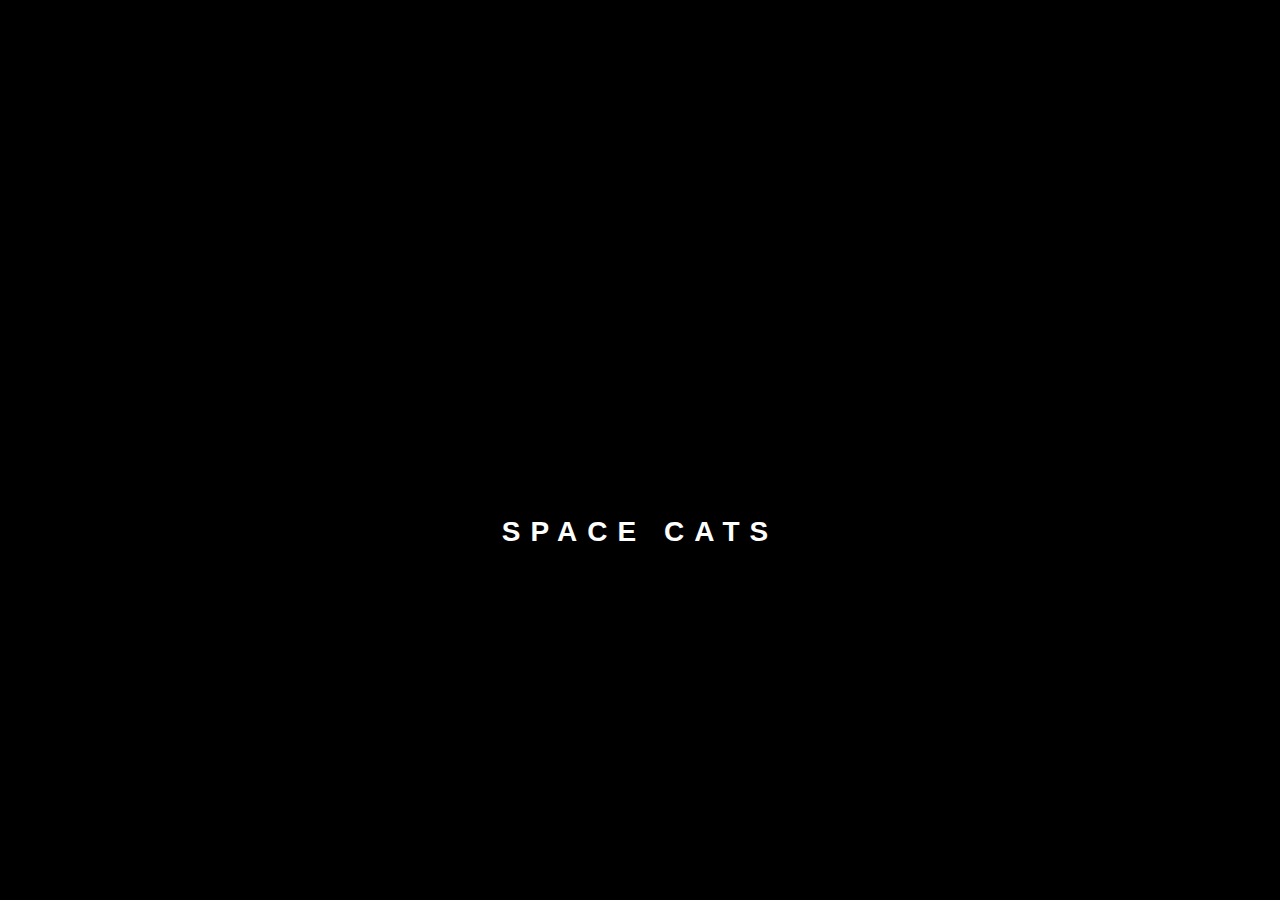
<file: index.html>
<!DOCTYPE html>

<html>



	<head>
<link rel="stylesheet" type="text/css" href="stylesheet.css">
		<title>Emanuel Capistran</title>
<meta name="viewport" content="width=device-width">

	</head>
	<body>
	<a href="http://www.omgcatsinspace.com/">
	<div class="container">
	</div>
	</a>
	
	<p class="text">
		SPACE CATS
	</p>
	</body>






</html>
</file>
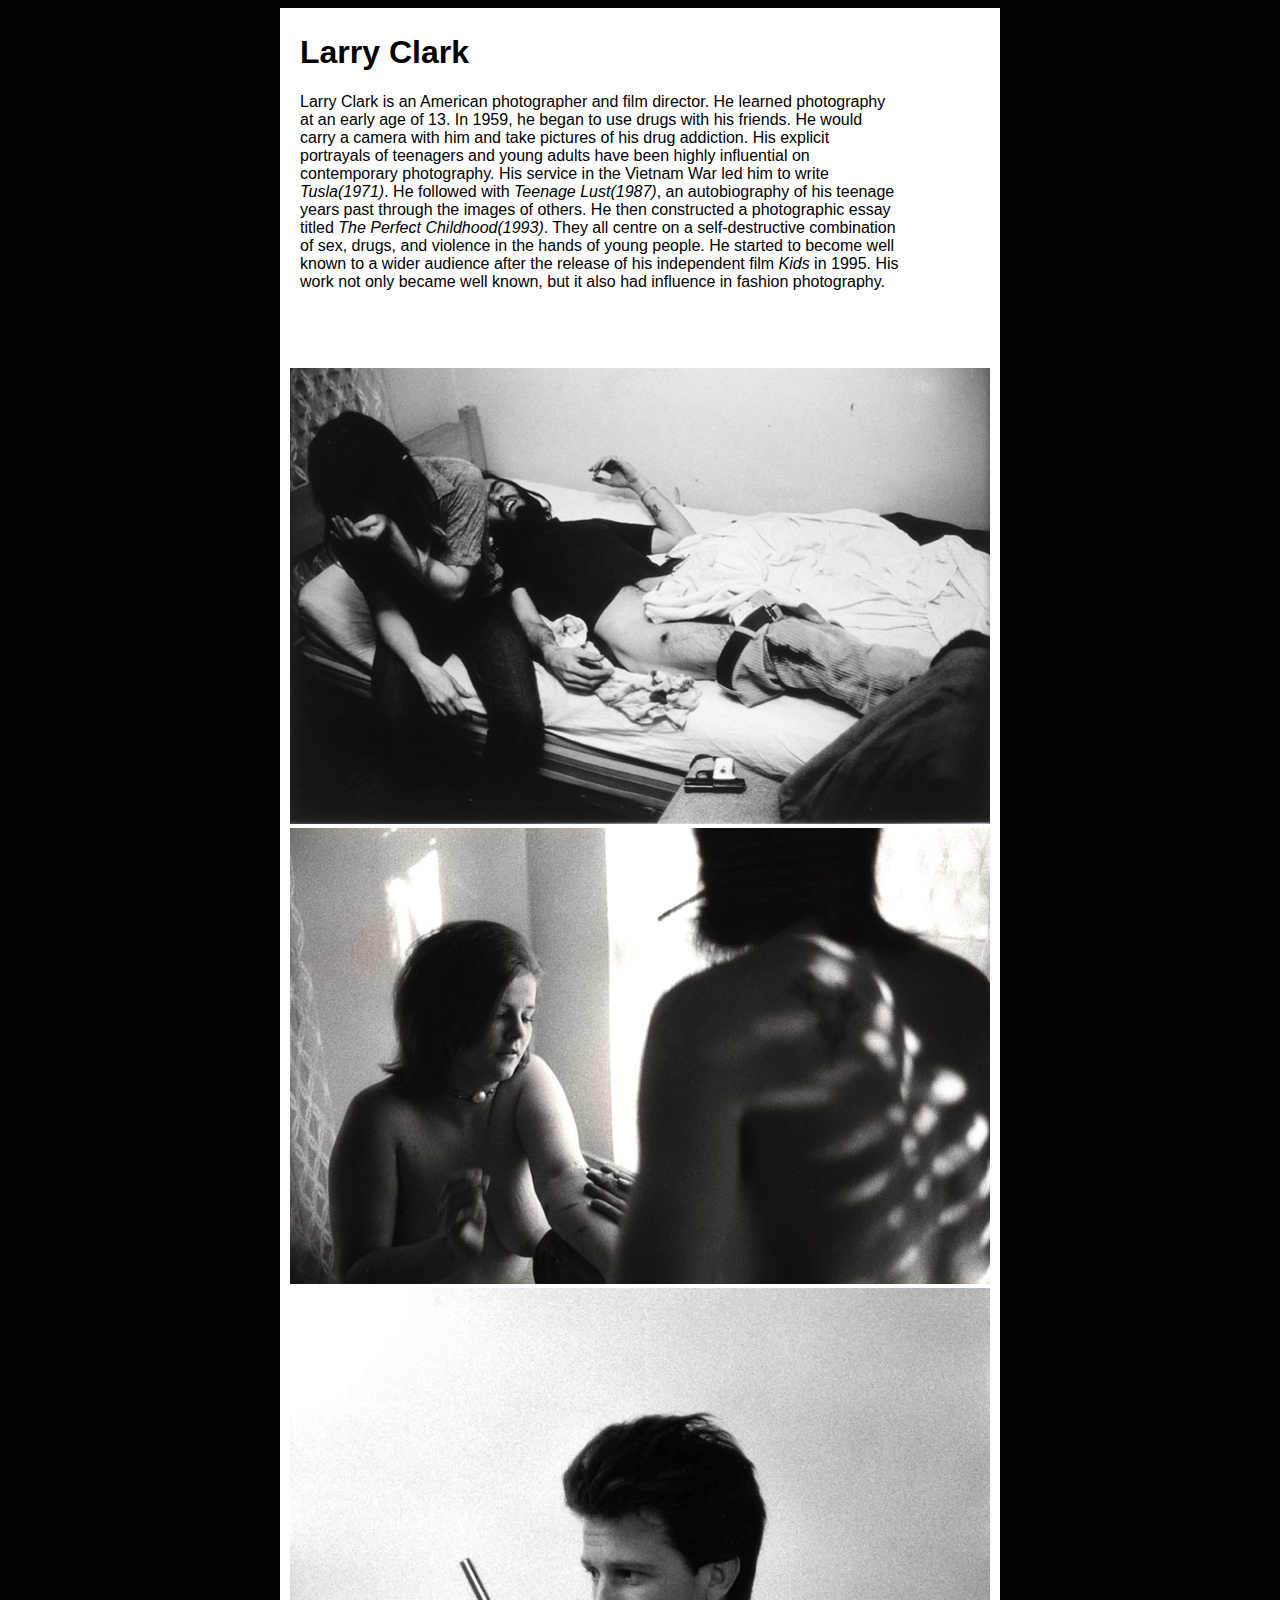
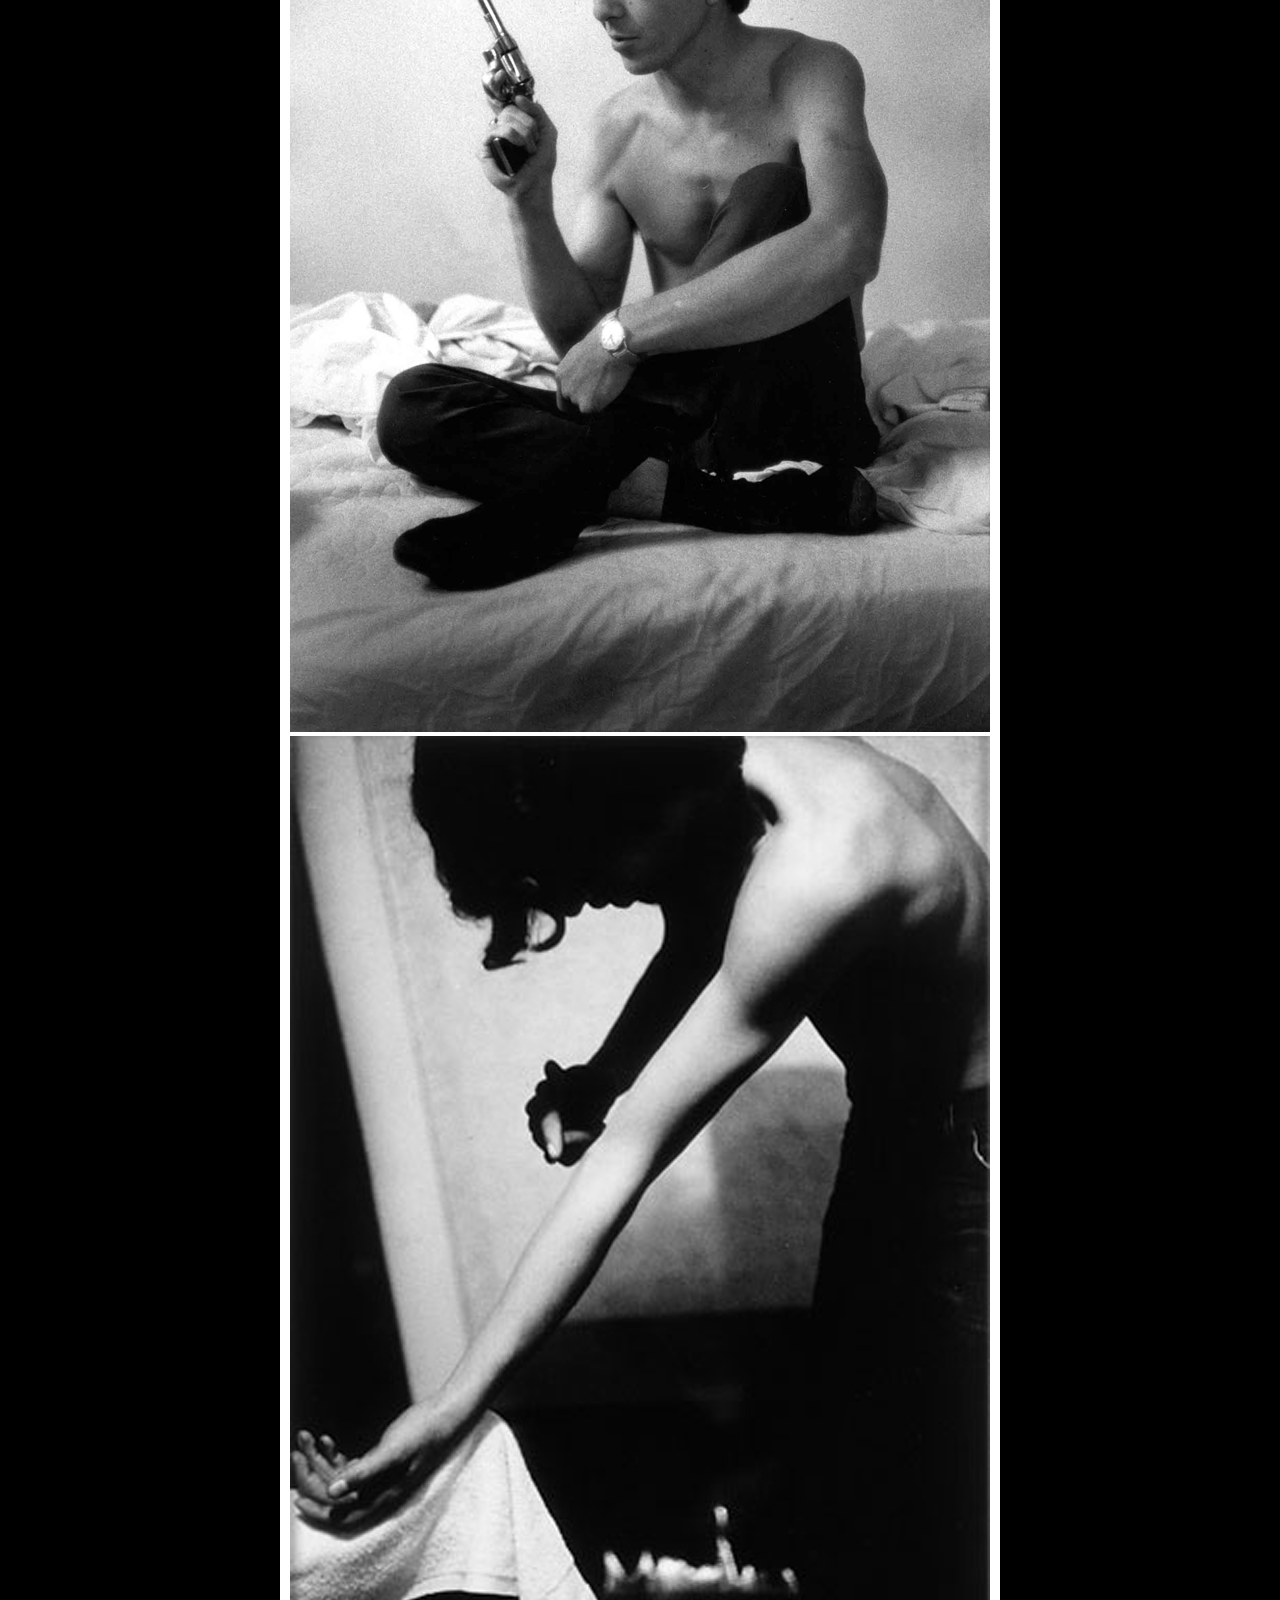
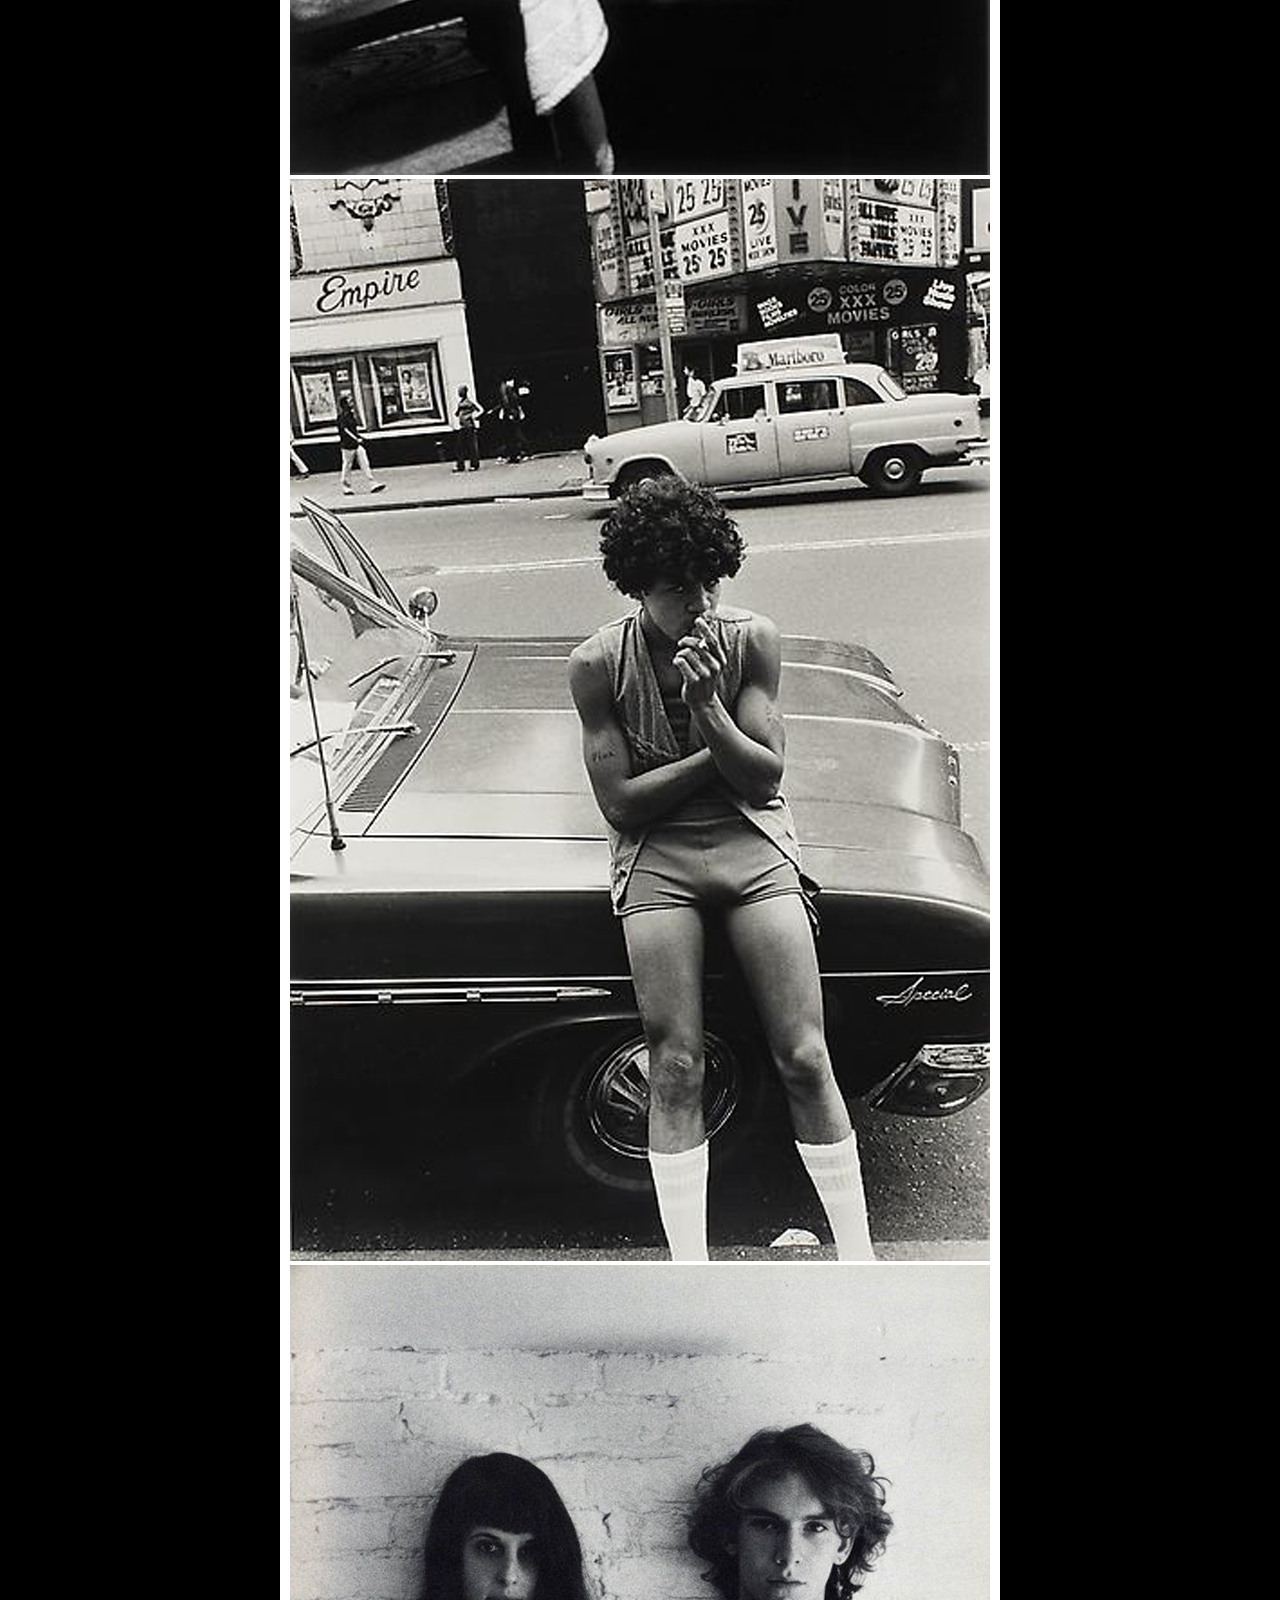
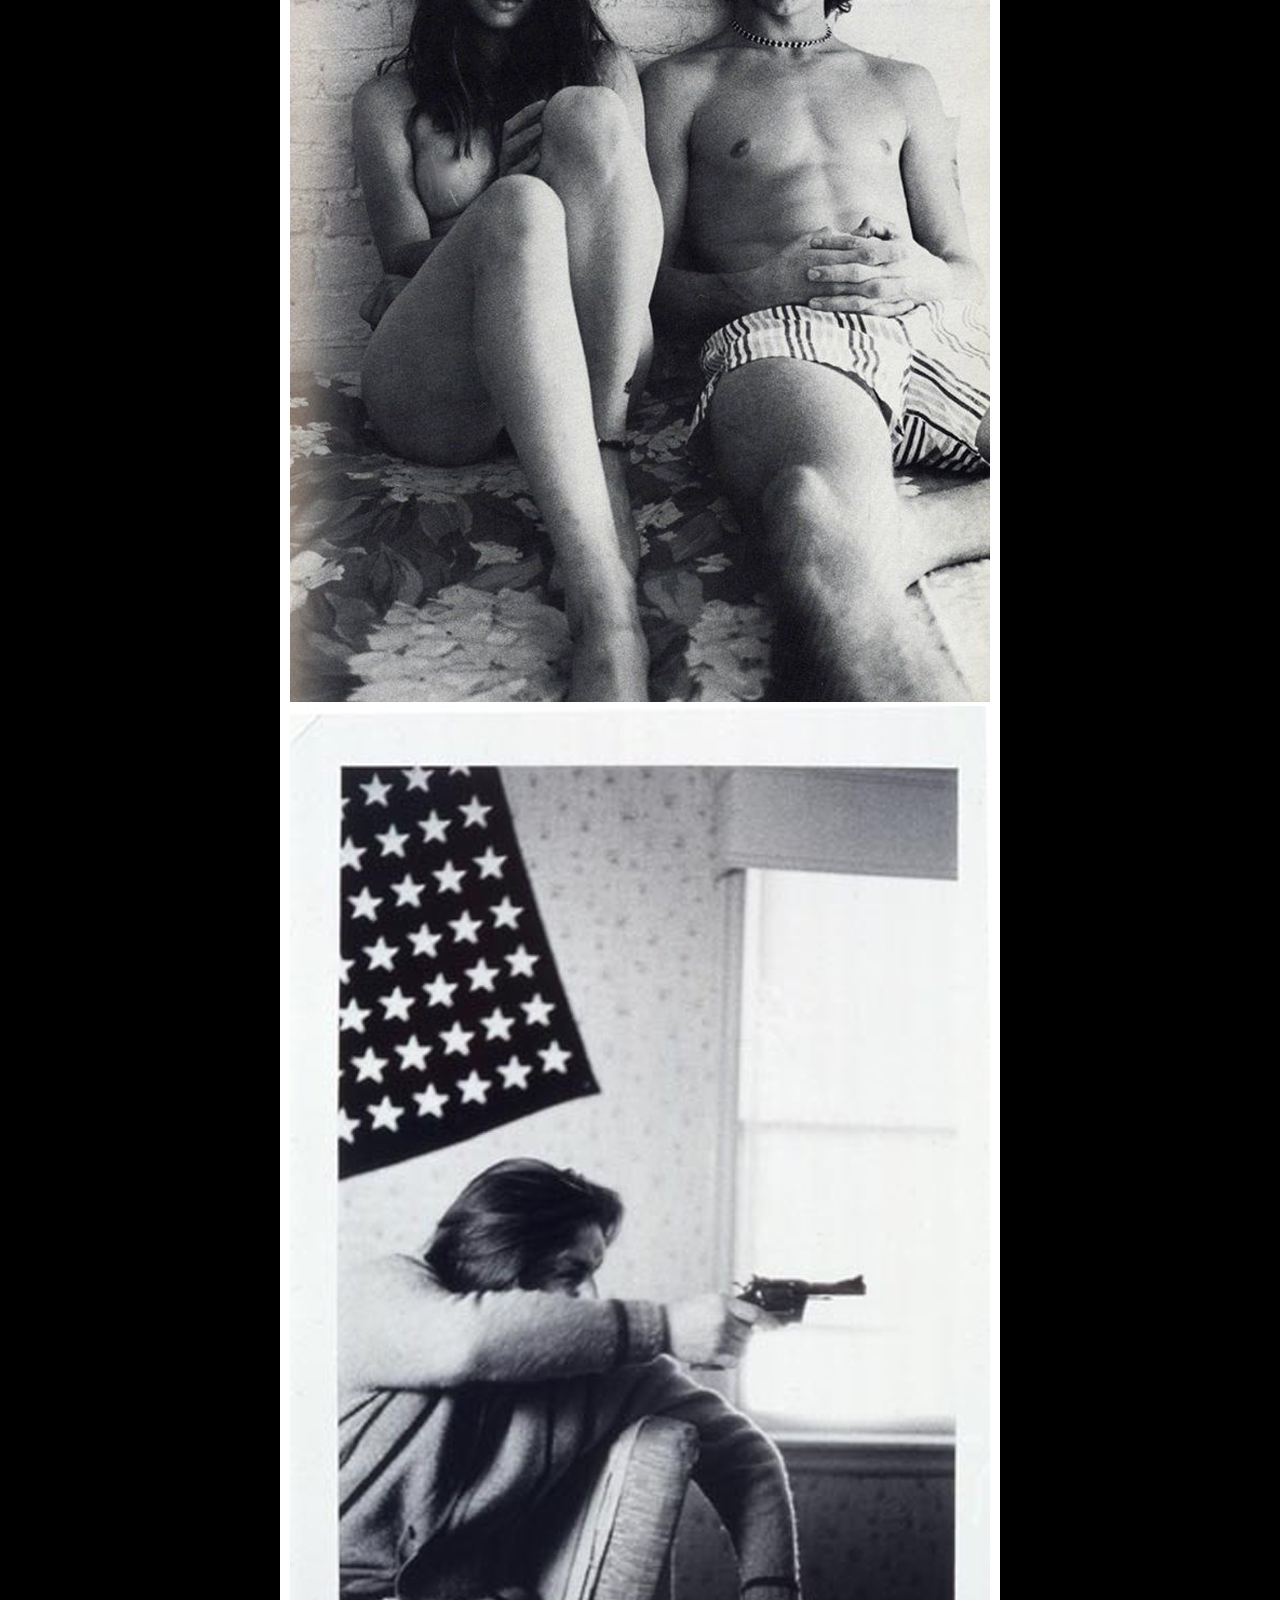
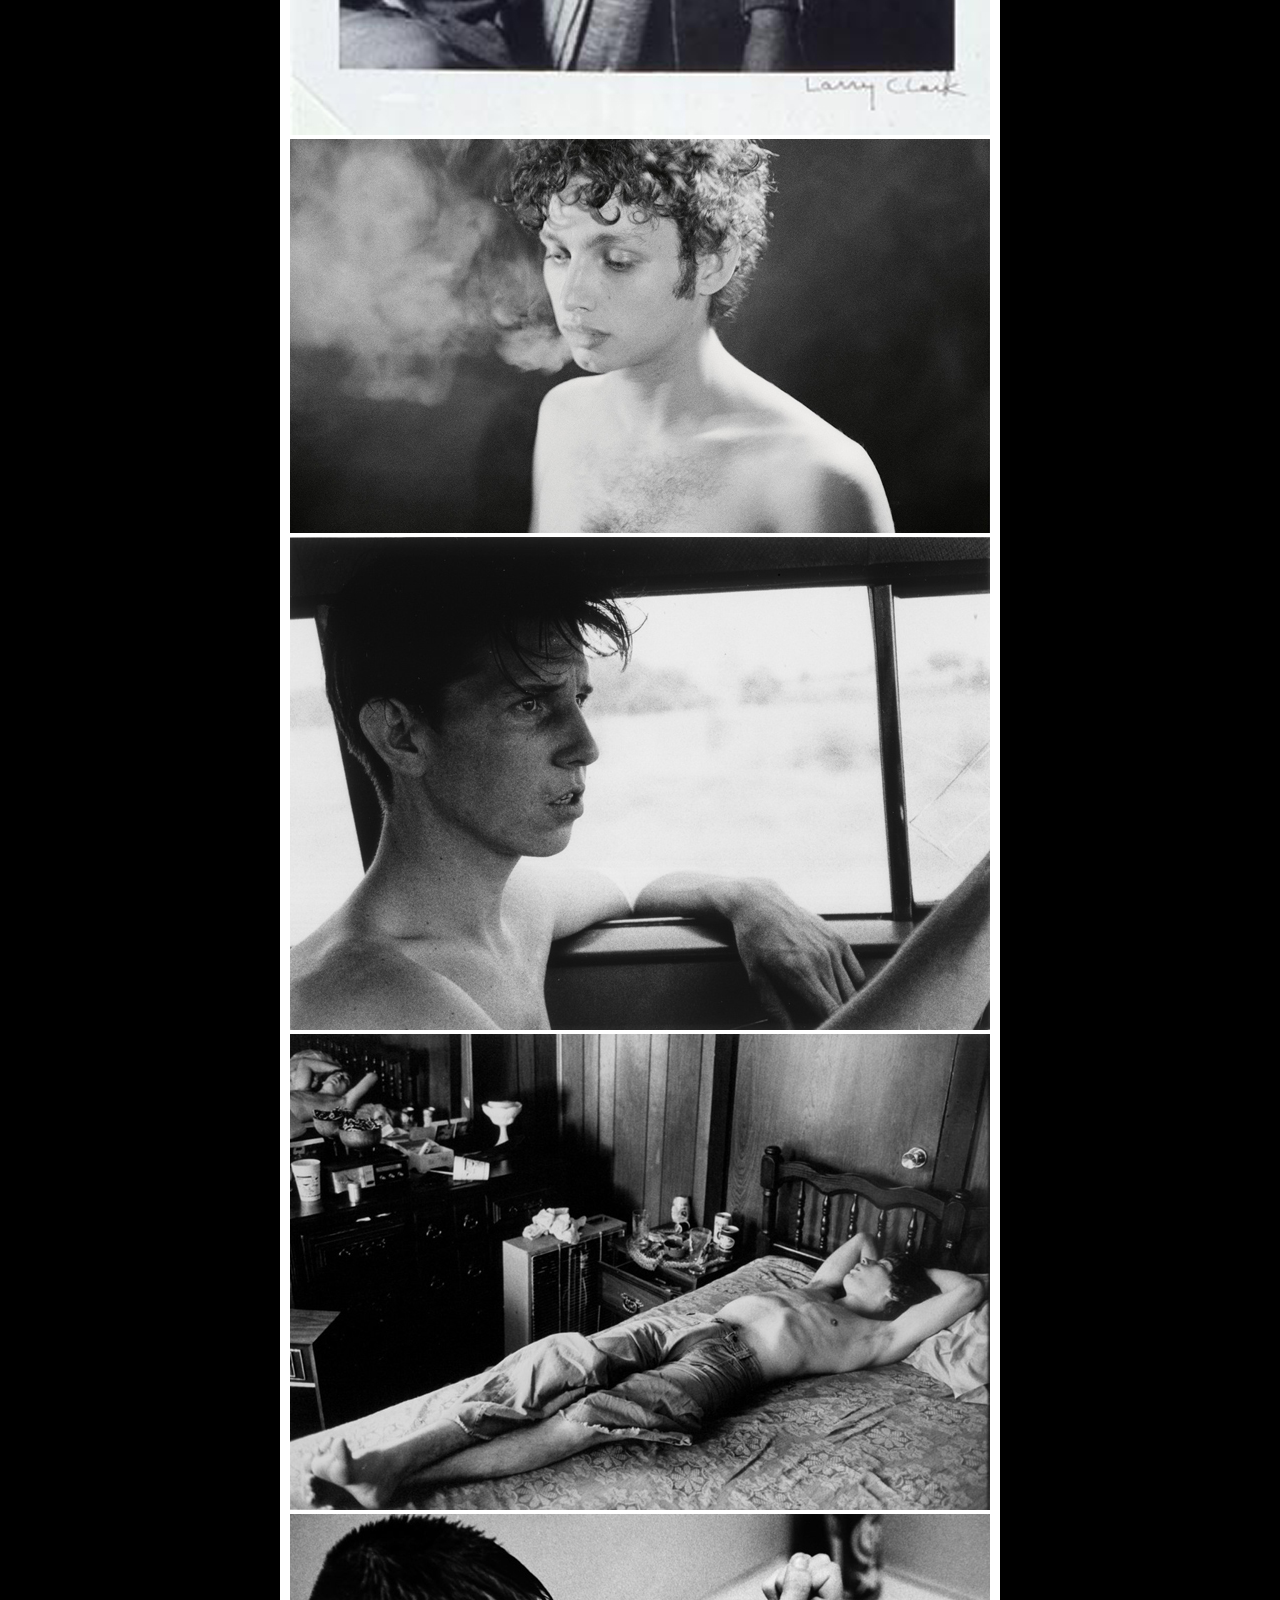
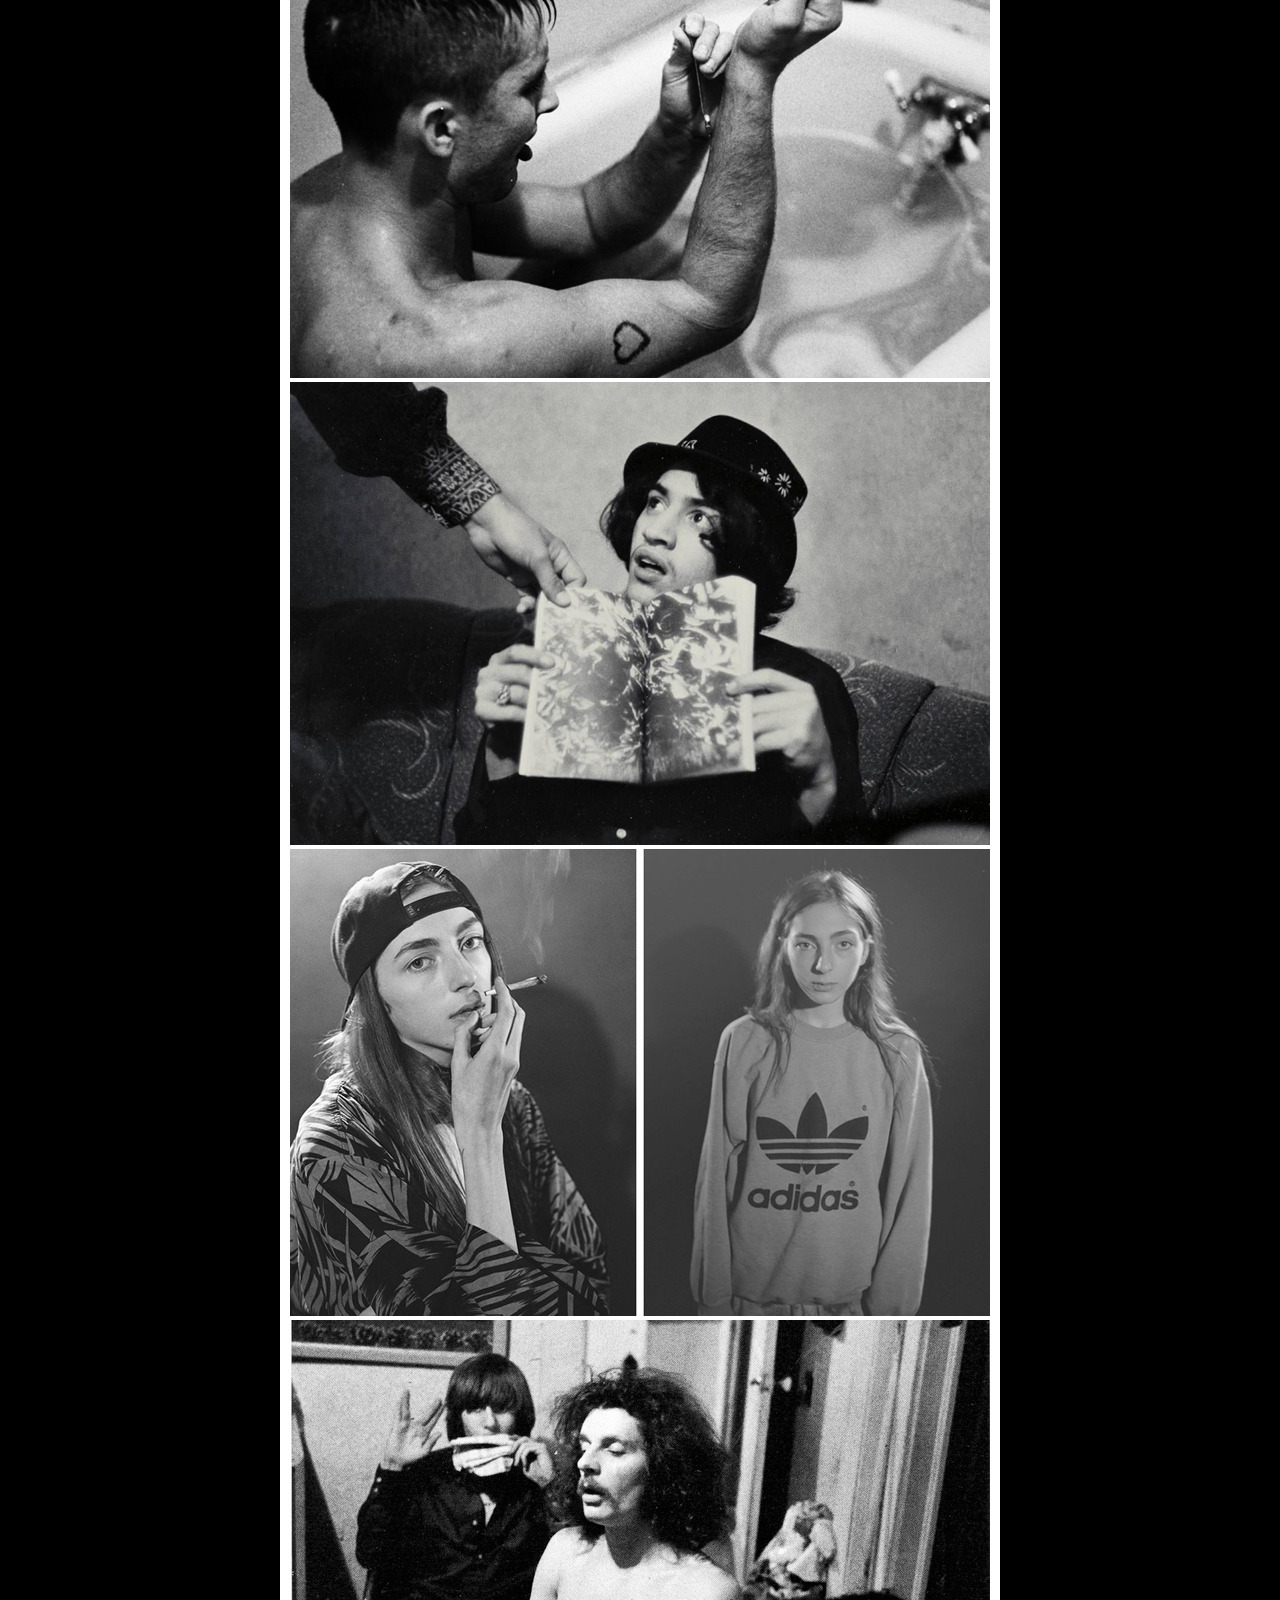
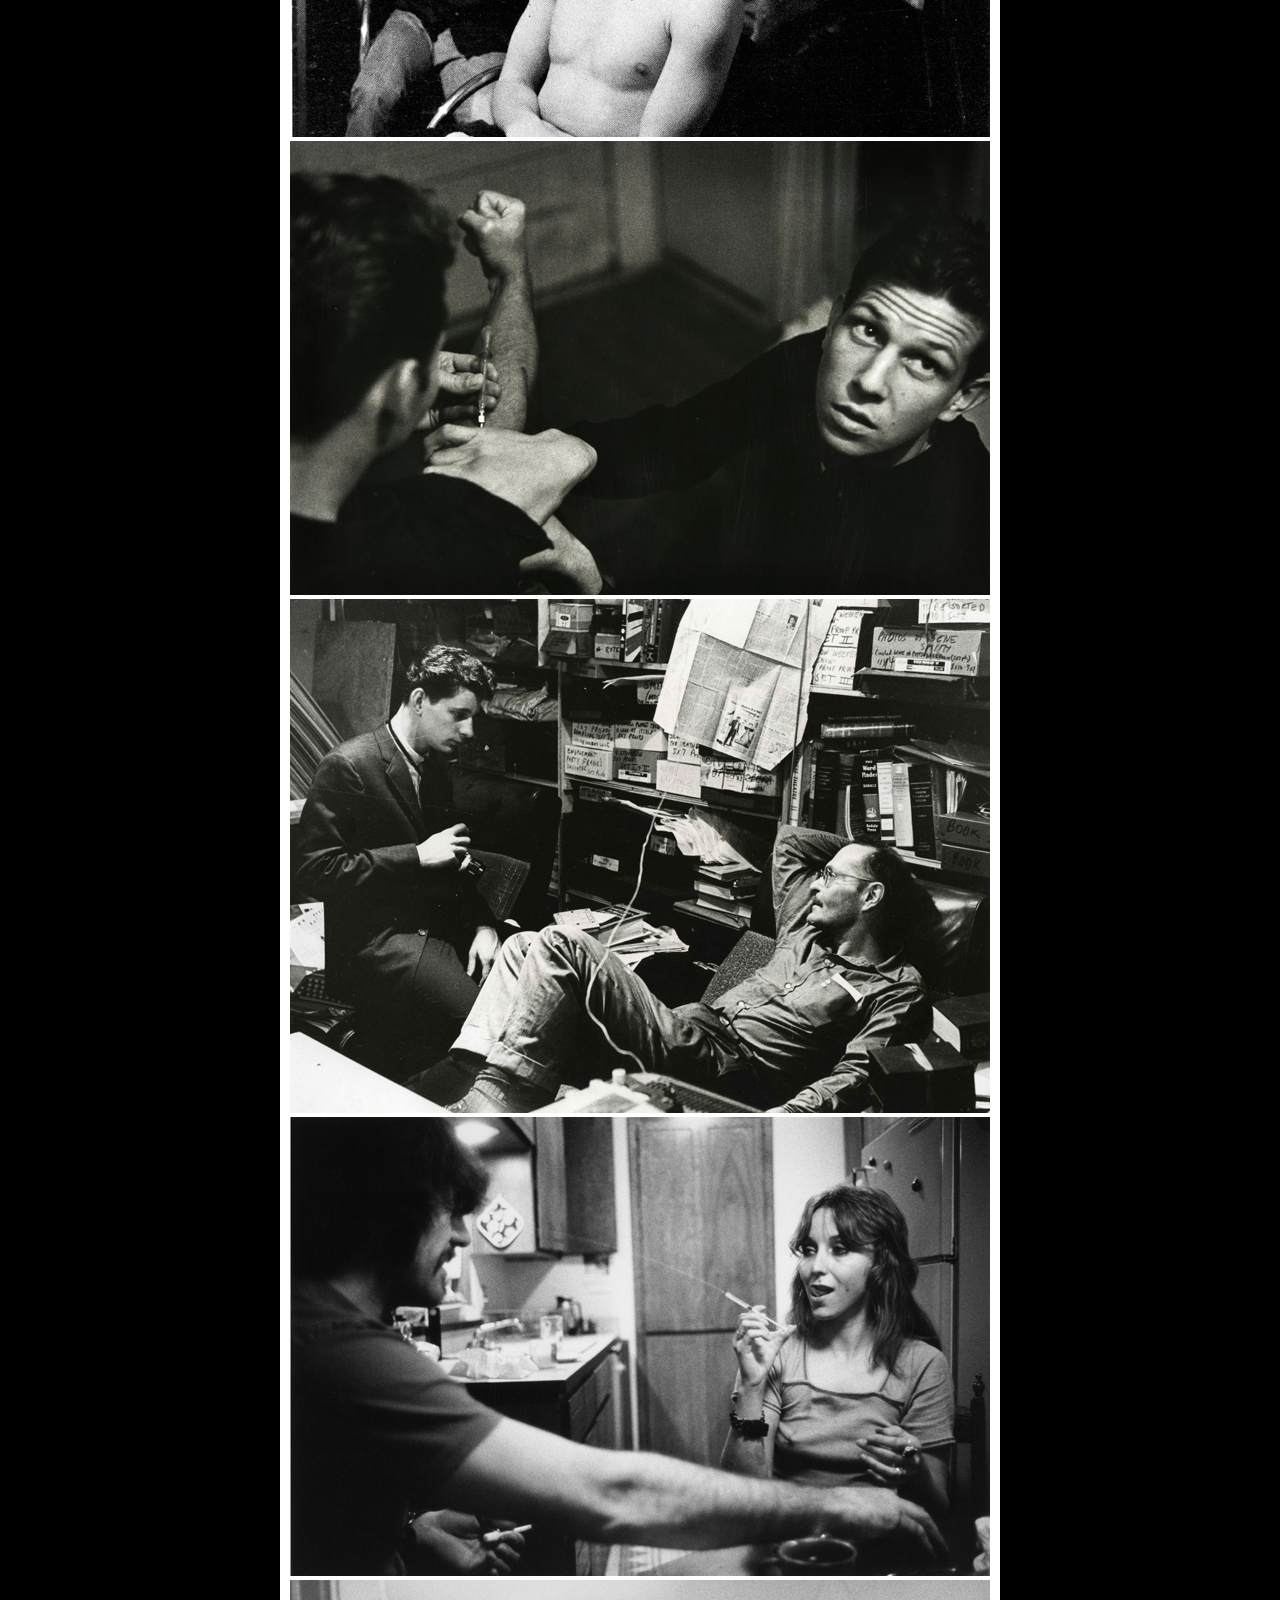
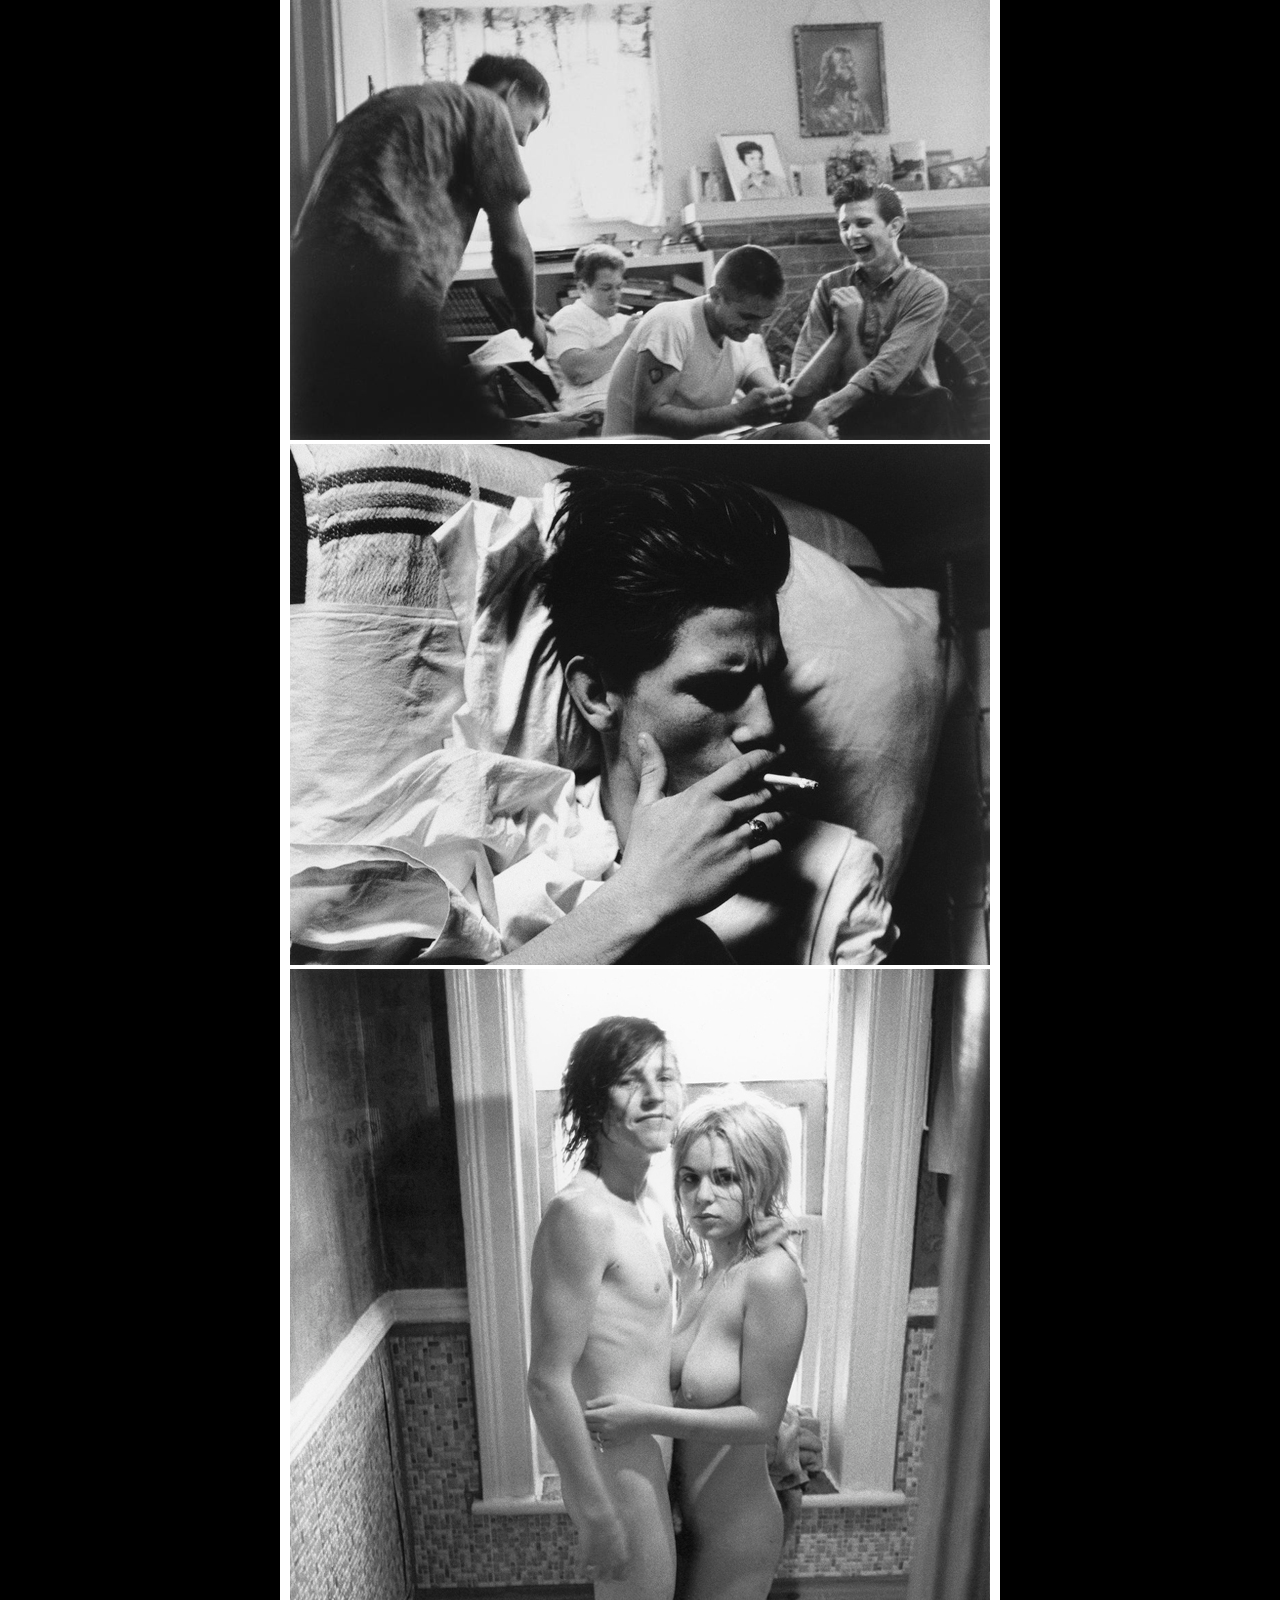
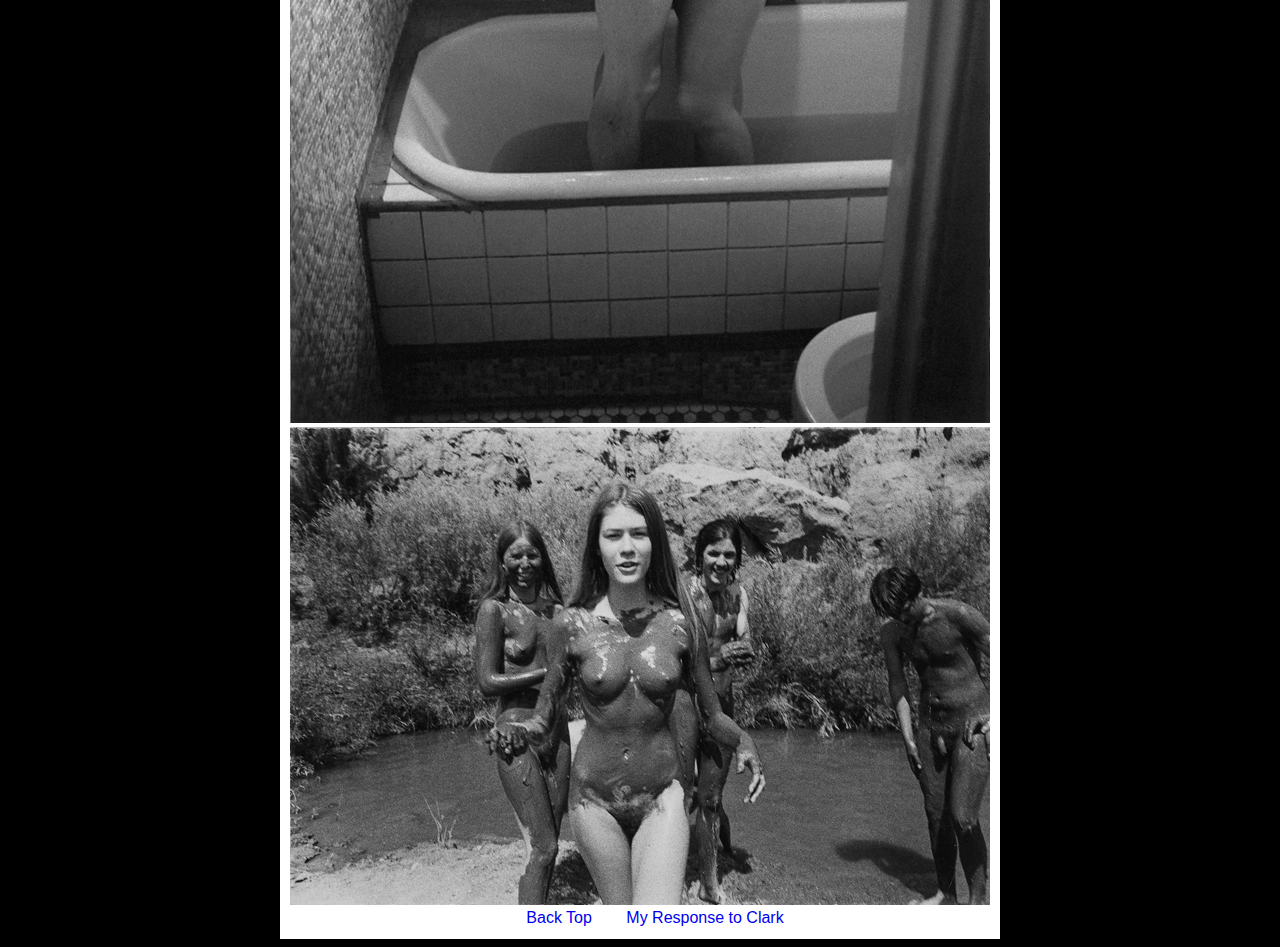
<file: larryclark/index.html>
<!DOCTYPE html>
<html>
<head>
<link rel="stylesheet" type="text/css" href="awsome.css">
<meta name="viewport" content="width=device-width">
</head>

<body>
<div id="maincontainer">
	<div id="banner">
	<div id="text">
	<h1>Larry Clark</h1>
	<p>
		Larry Clark is an American photographer and film director. He learned photography at an early age
		of 13. In 1959, he began to use drugs with his friends. He would carry a camera with him and take
		pictures of his drug addiction. His explicit portrayals of teenagers and young adults have been 
		highly influential on contemporary photography. His service in the Vietnam War led him to write 
		<em>Tusla(1971)</em>. He followed with <em>Teenage Lust(1987)</em>, an autobiography of his teenage years past through 
		the images of others. He then constructed a photographic essay titled <em>The Perfect Childhood(1993)</em>.
		They all centre on a self-destructive combination of sex, drugs, and violence in the hands of young 
		people. He started to become well known to a wider audience after the release of his independent film 
		<em>Kids</em> in 1995. His work not only became well known, but it also had influence in fashion photography. 
		
		
	</p>
	</div>
	</div>
	<div id="photos">
		<img src="images/clark1.jpg">
		<img src="images/clark2.jpg">
		<img src="images/clark3.jpg">
		<img src="images/clark4.jpg">
		<img src="images/clark5.jpg">
		<img src="images/clark6.jpg">
		<img src="images/clark7.jpg">
		<img src="images/clark8.jpg">
		<img src="images/clark9.jpg">
		<img src="images/clark10.jpg">
		<img src="images/clark11.jpg">
		<img src="images/clark12.jpg">
		<img src="images/clark13.jpg">
		<img src="images/clark14.jpg">
		<img src="images/clark15.jpg">
		<img src="images/clark16.jpg">
		<img src="images/clark17.jpg">
		<img src="images/clark18.jpg">
		<img src="images/clark19.jpg">
		<img src="images/clark20.jpg">
		<img src="images/clark21.jpg">
	</div>
	<div id="footer">
		<div>
		<a href="index.html">Back Top</a>
		<a href="response.html">My Response to Clark</a>
		</div>
		
		
	</div>
	

</div>


</body>
</html>
</file>
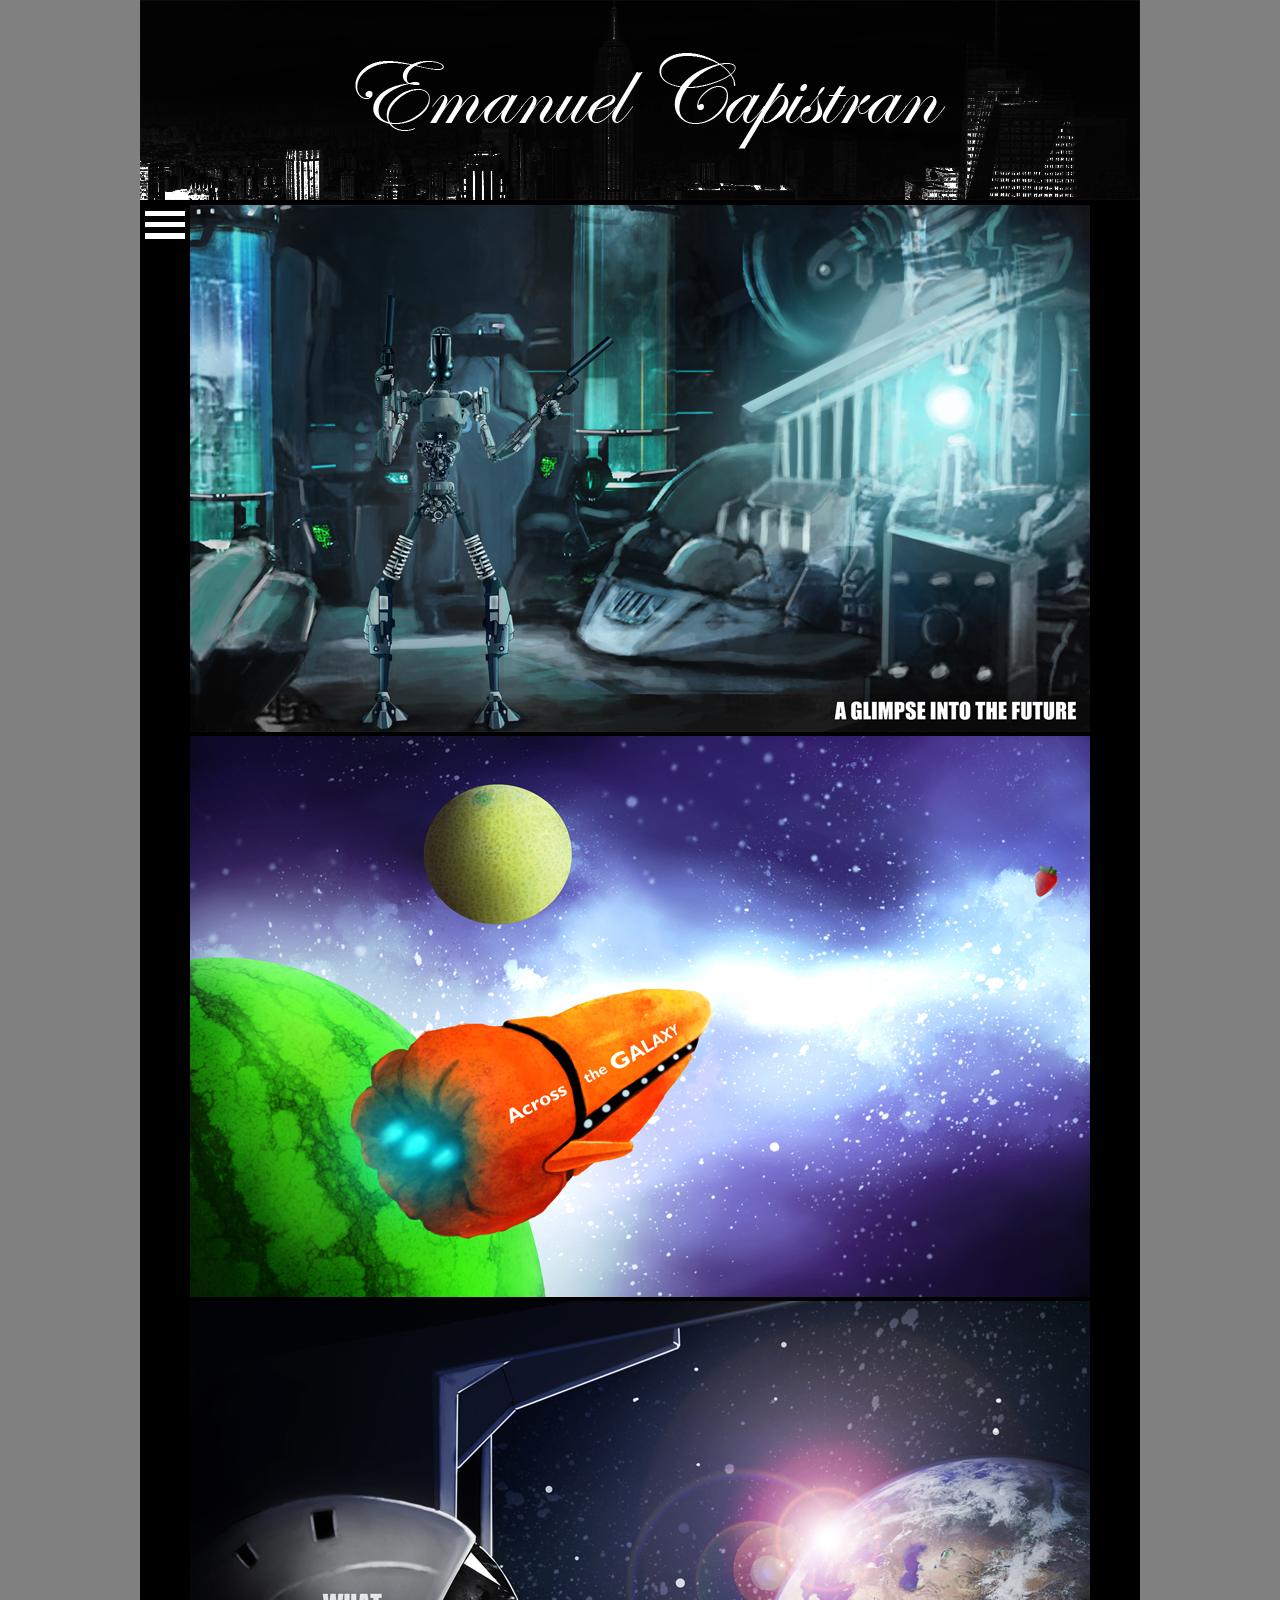
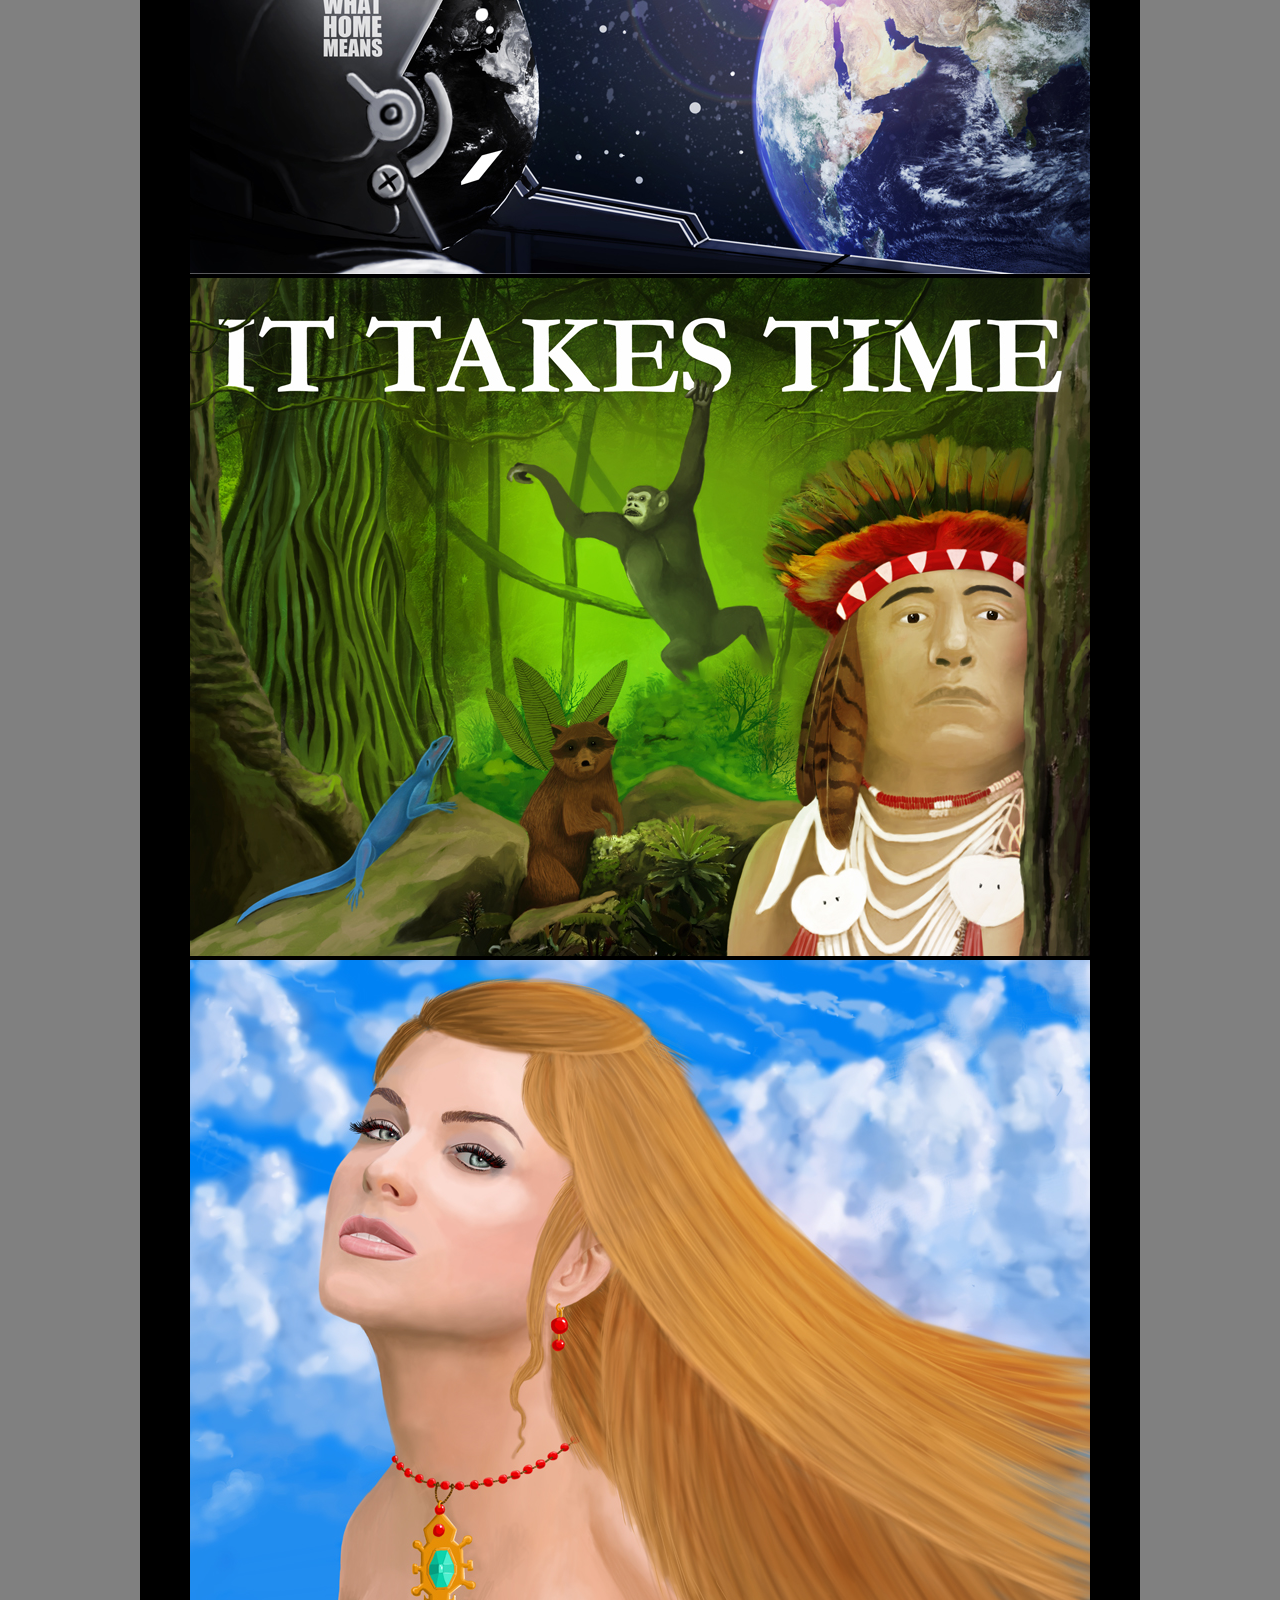
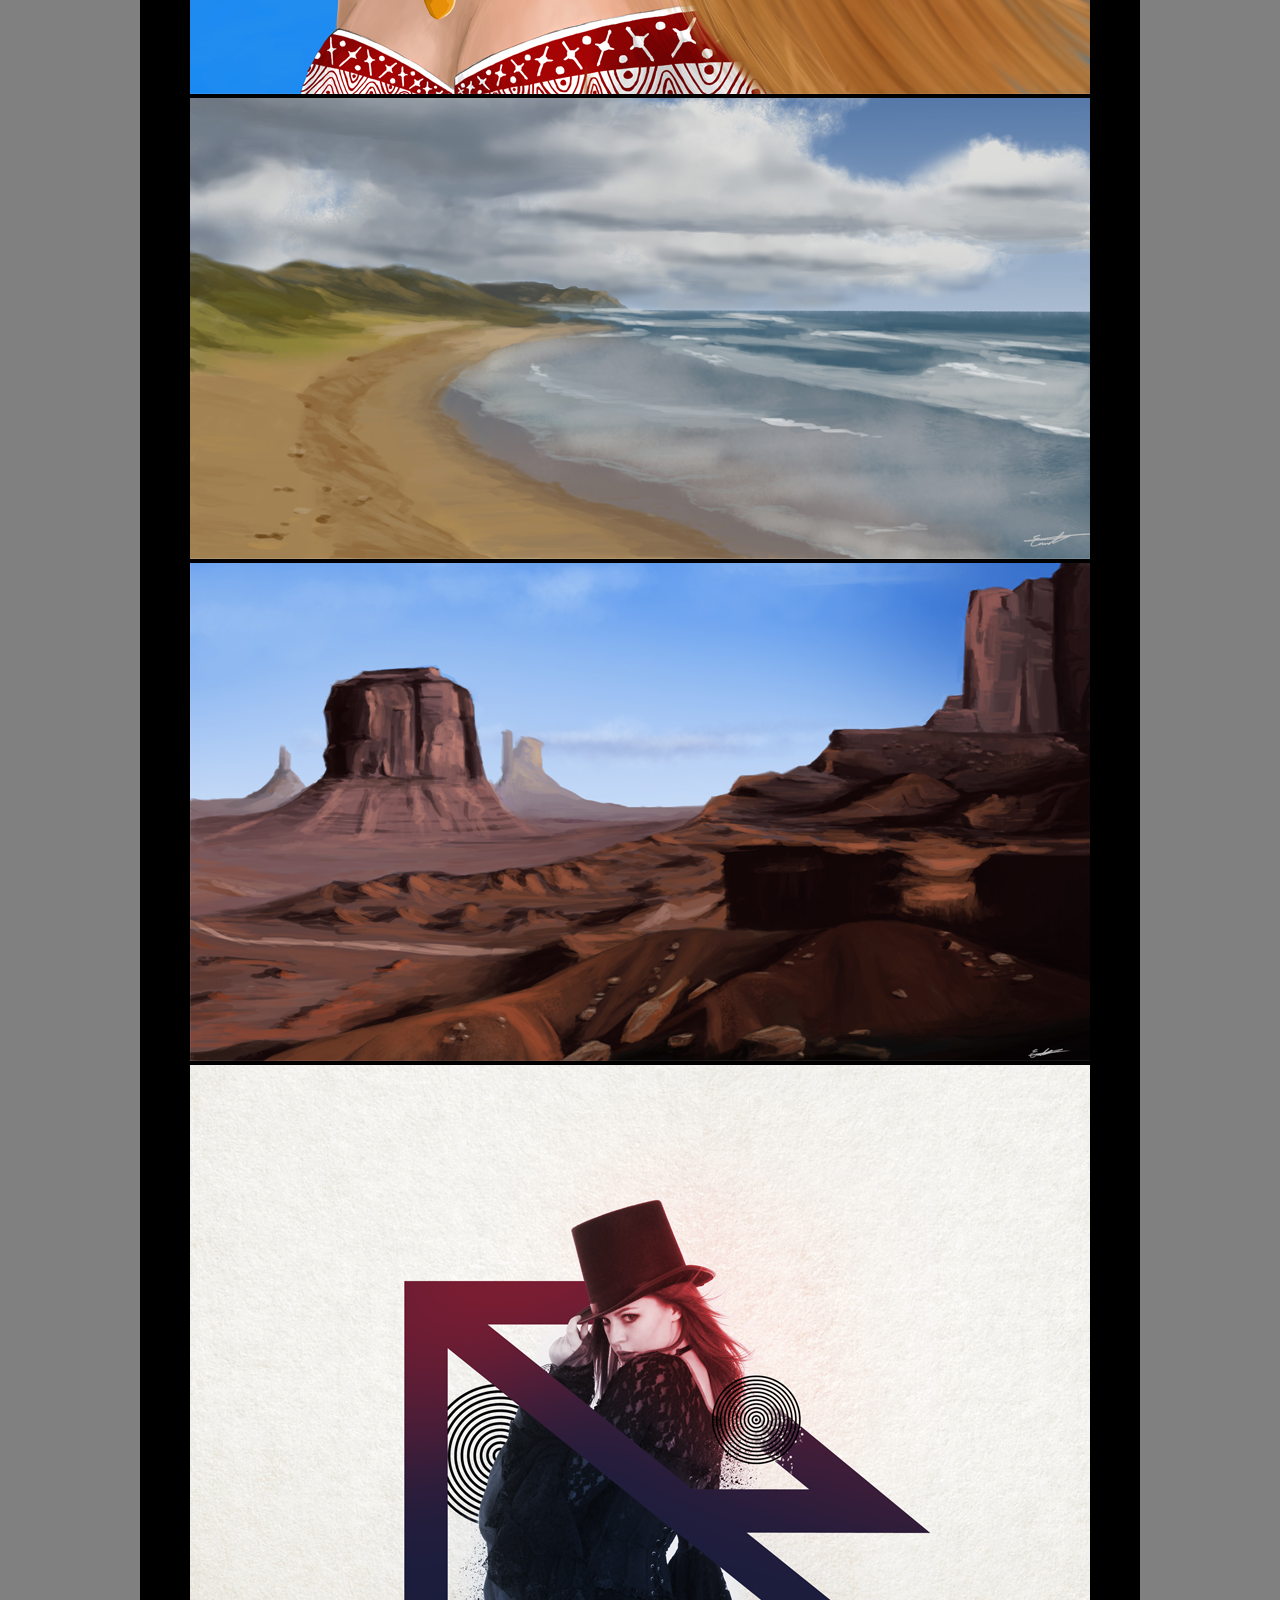
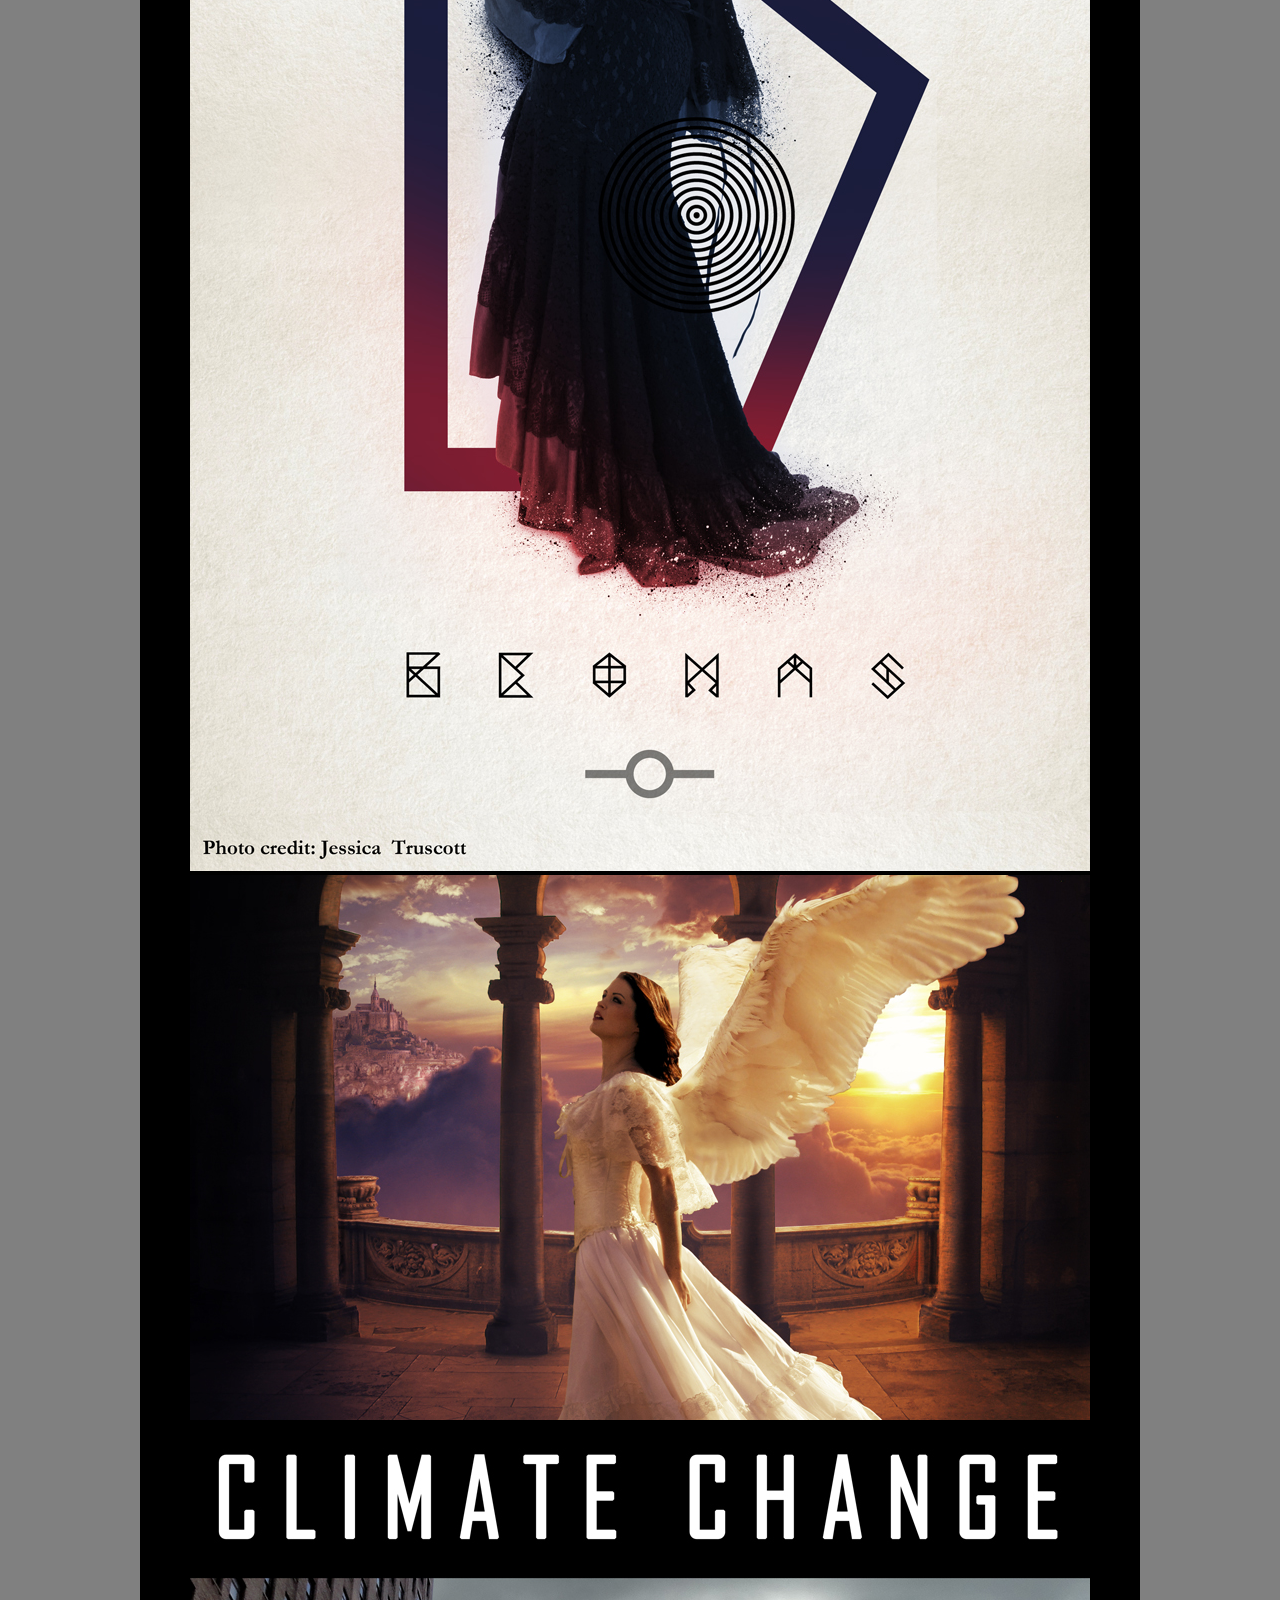
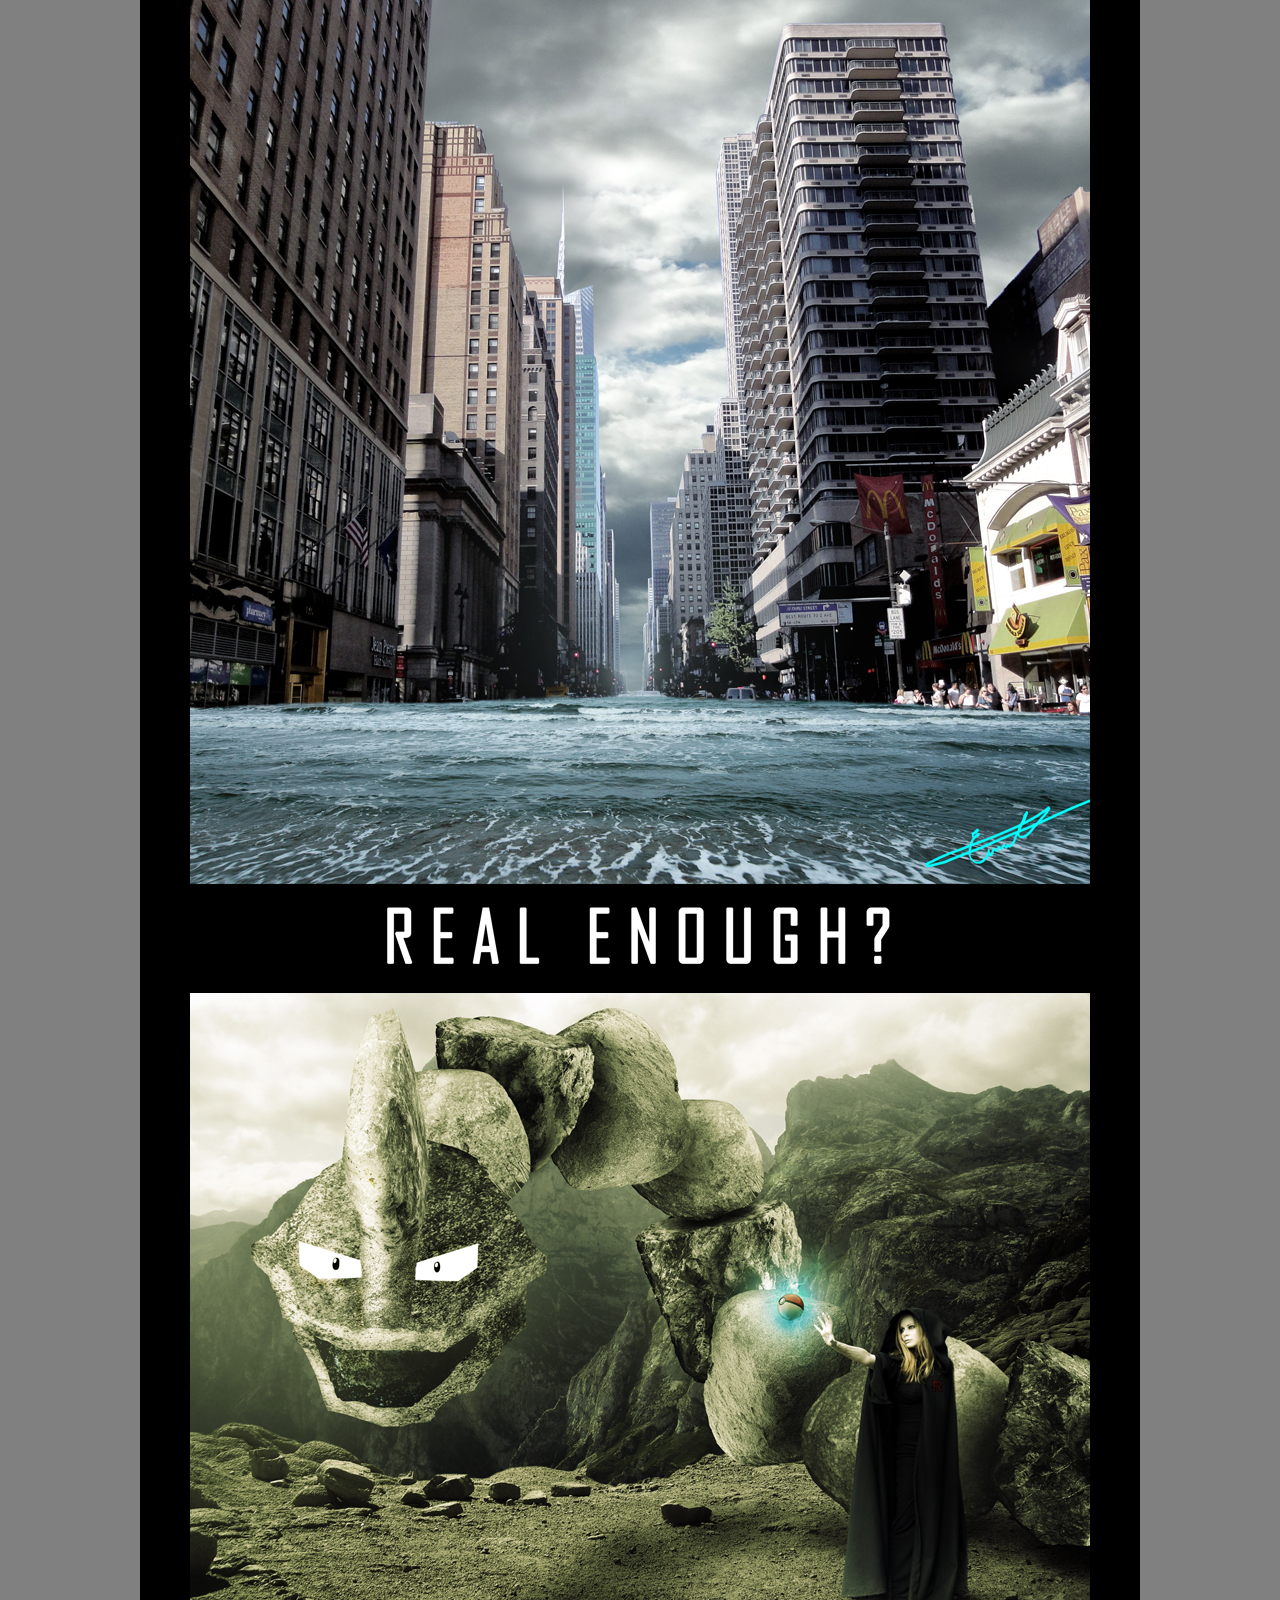
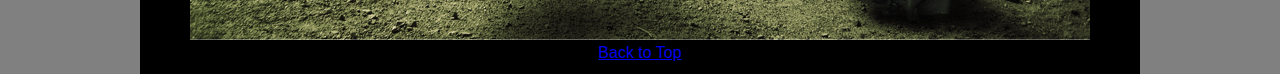
<file: midterm/index.html>
<!DOCTYPE html>
<html>
<head>
<link rel="stylesheet" type="text/css" href="pimper.css">
</head>
<body>

<div id="maincontainer">
	<div id="indexbanner">
	</div>
	<div id="navbar">
		<div class="iconicmenu">
<input type="checkbox" id="togglebox" />
<ul>
<li><a href="index.html">Home</a></li>
<li><a href="aboutme.html">About Me</a></li>

<li><label for="togglebox"></label></li>
</ul>
<label class="toggler" for="togglebox">Menu</label>
</div>

	</div>
	<div id="artcontainer">
		<img src="images/robot.jpg">
		<img src="images/spacefruits.jpg">
		<img src="images/homemeans.jpg">
		<img src="images/evolution.jpg">
		<img src="images/lady.jpg">
		<img src="images/shore.jpg">
		<img src="images/desert.jpg">
		<img src="images/kaleva.jpg">
		<img src="images/angel.jpg">
		<img src="images/climate.jpg">
		<img src="images/onyx.jpg">
		</div>
	
	</div>
	<div id="footer">
	<a href="index.html">Back to Top</a>
	</div>
	
</div>


</body>
</html>
</file>
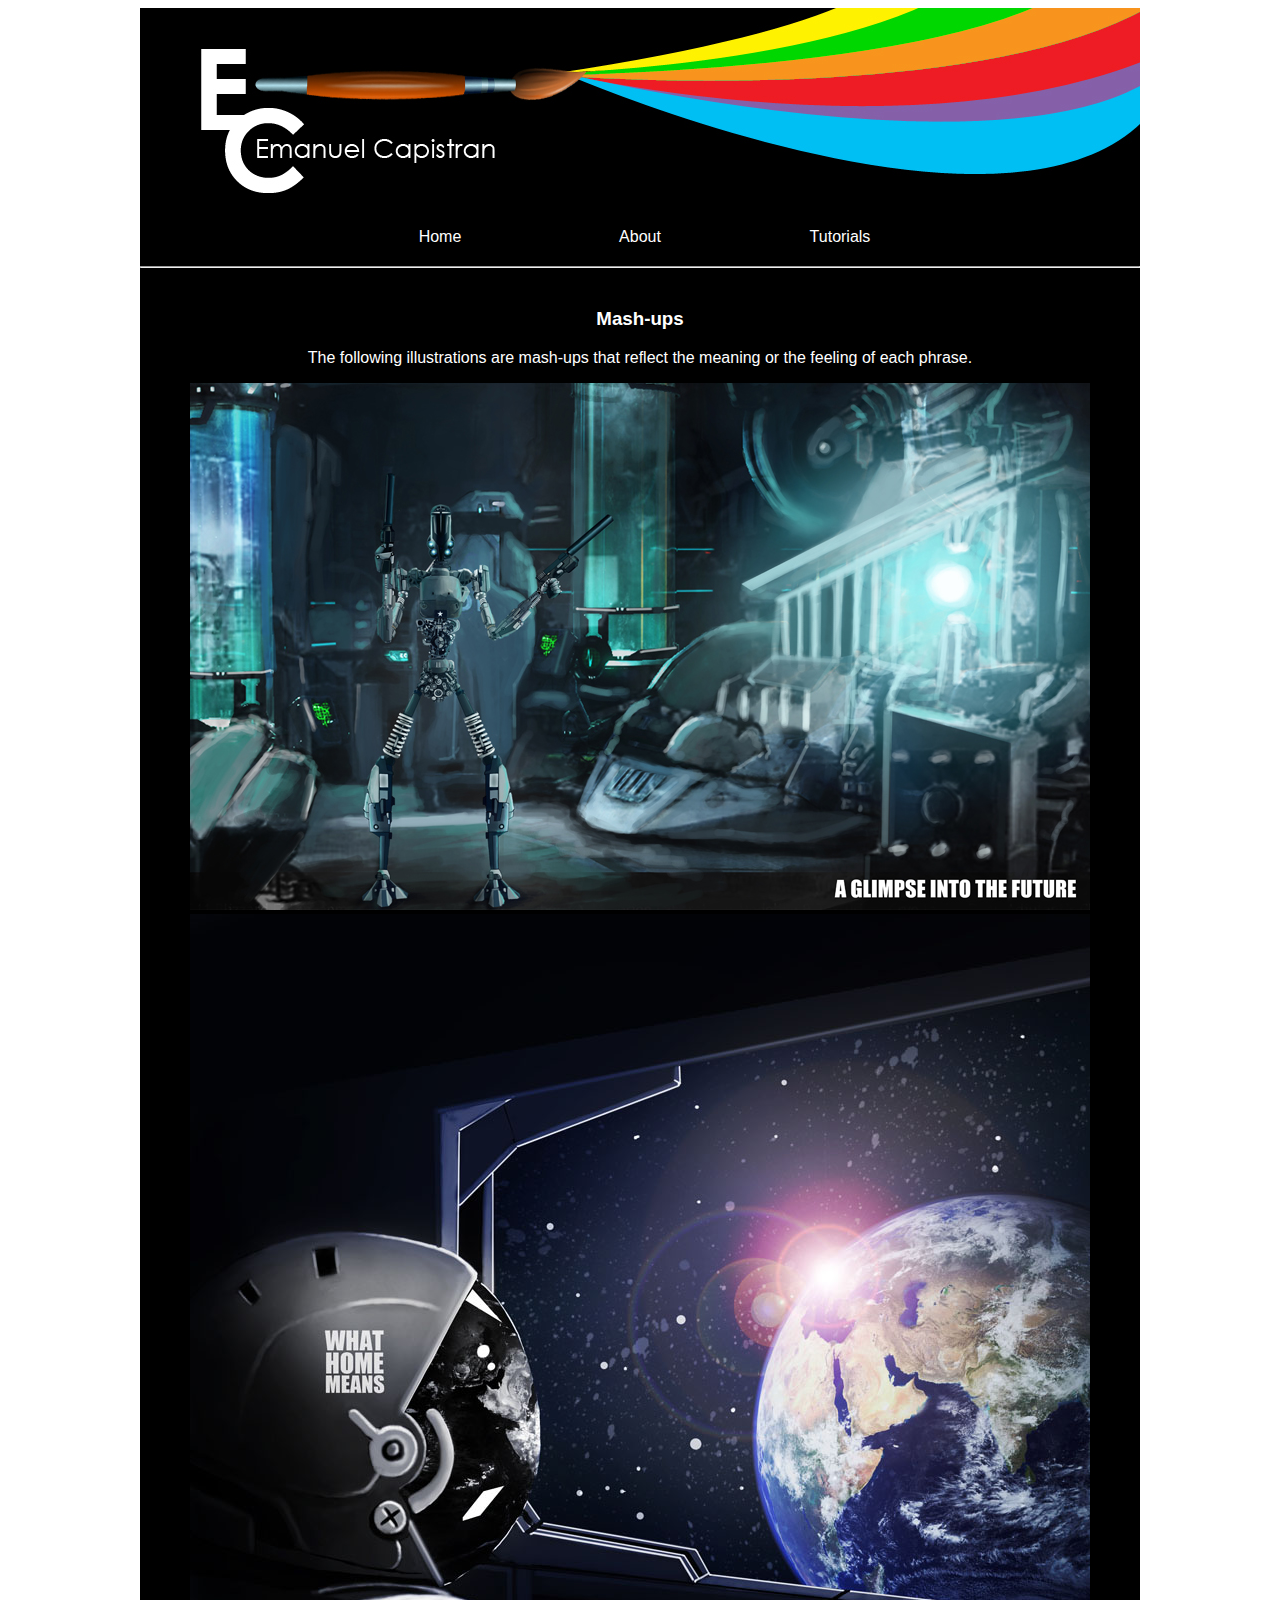
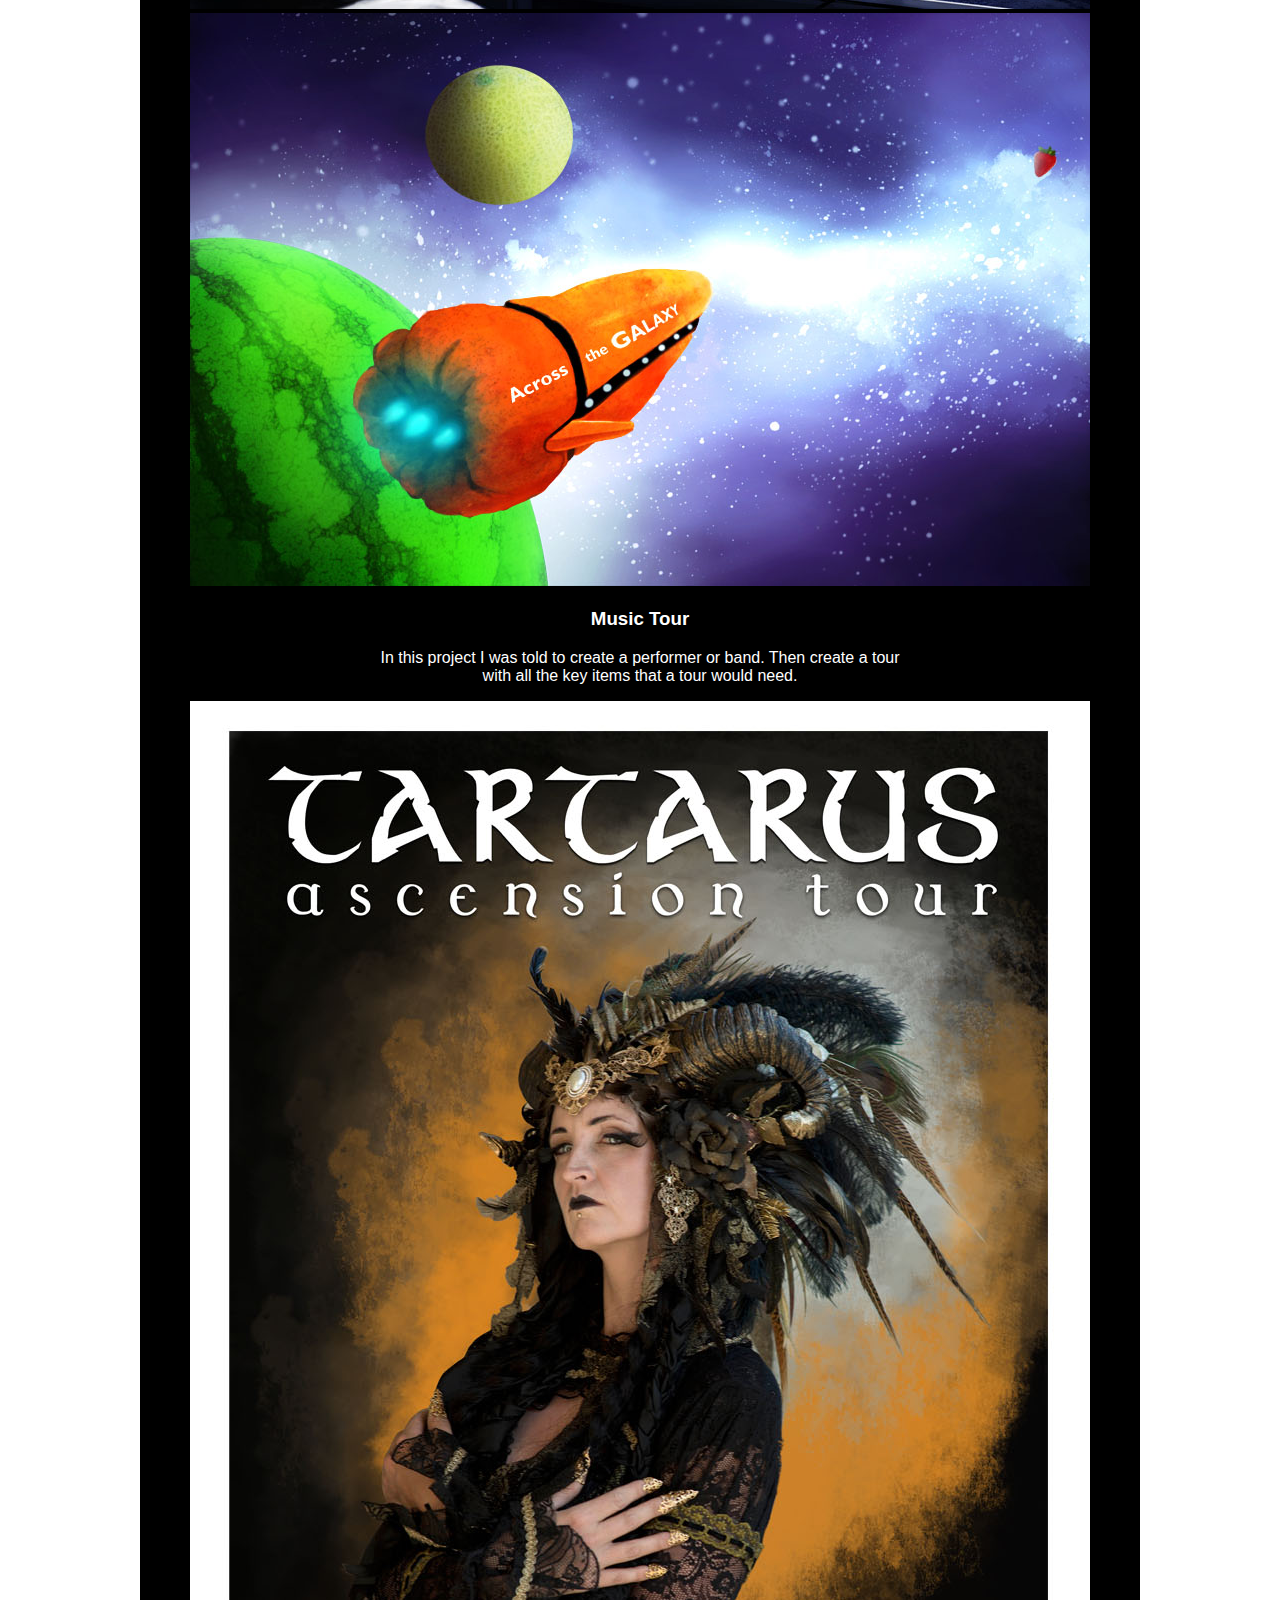
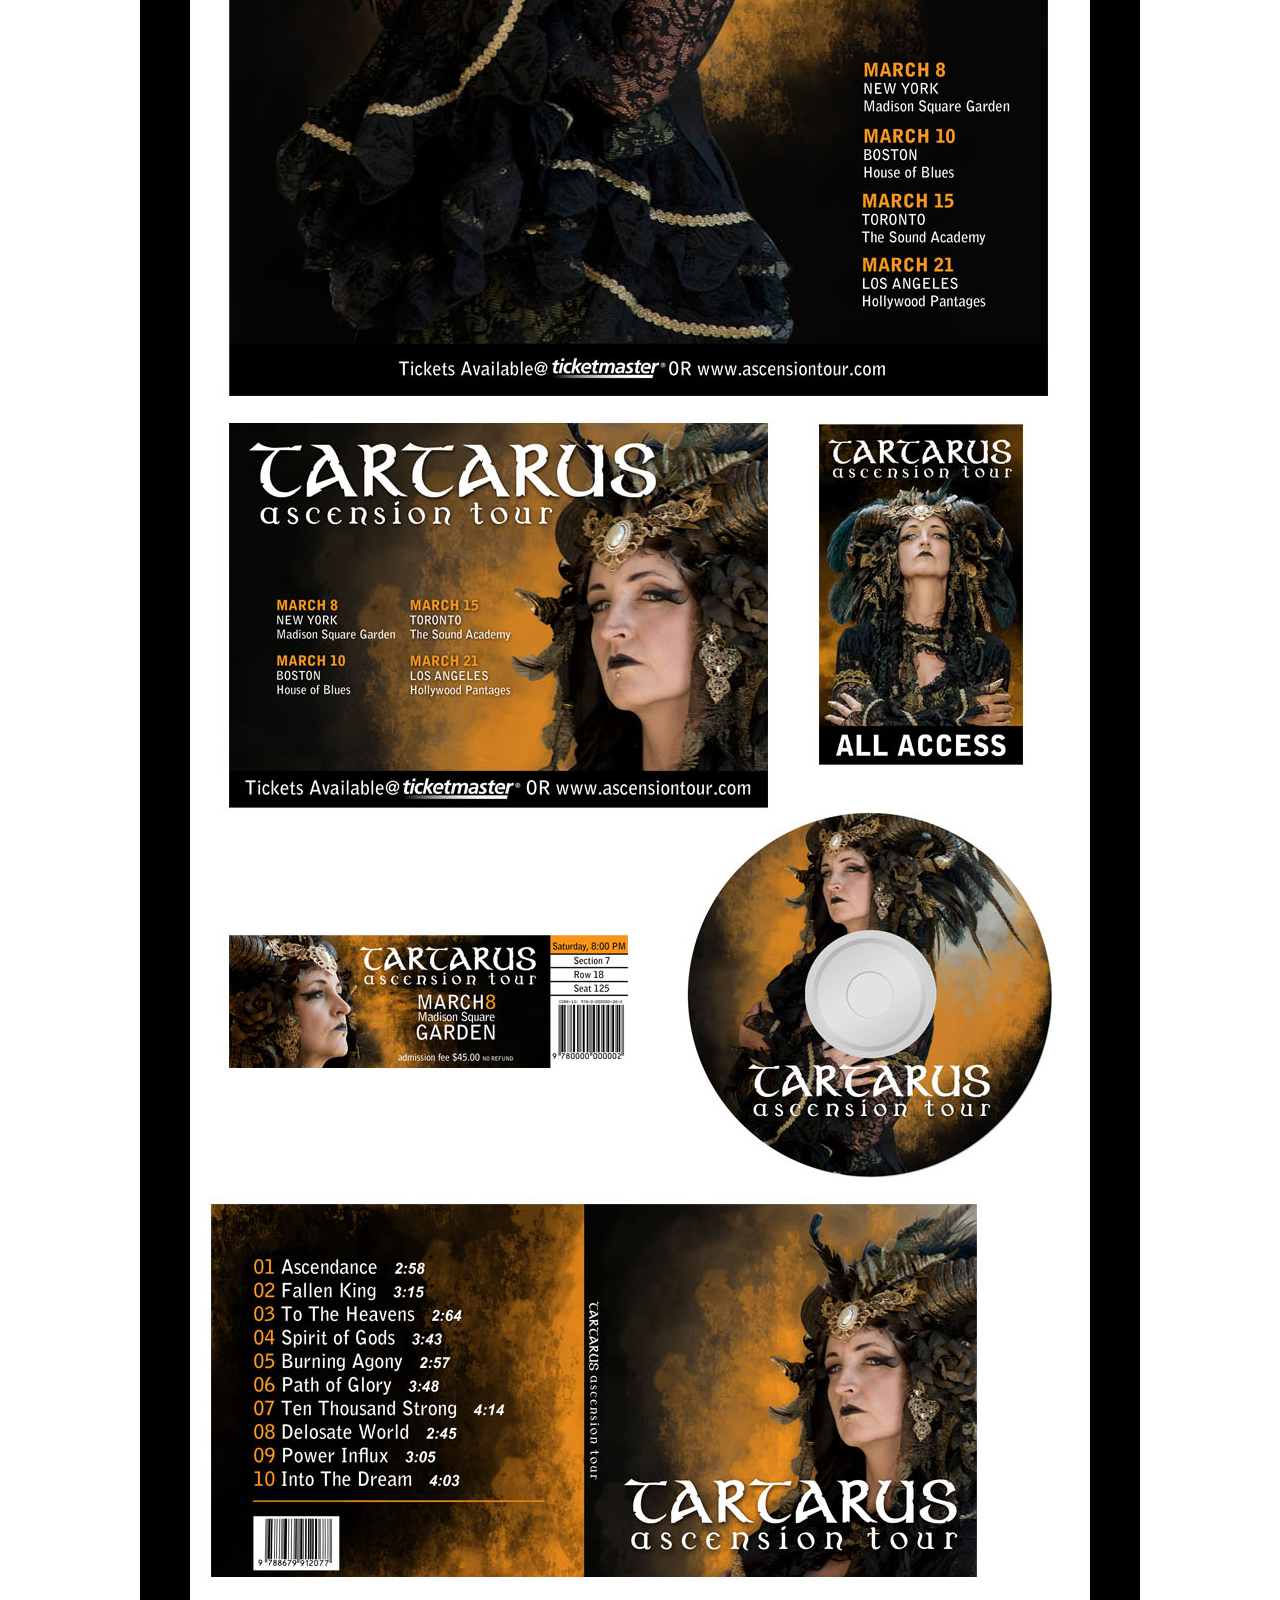
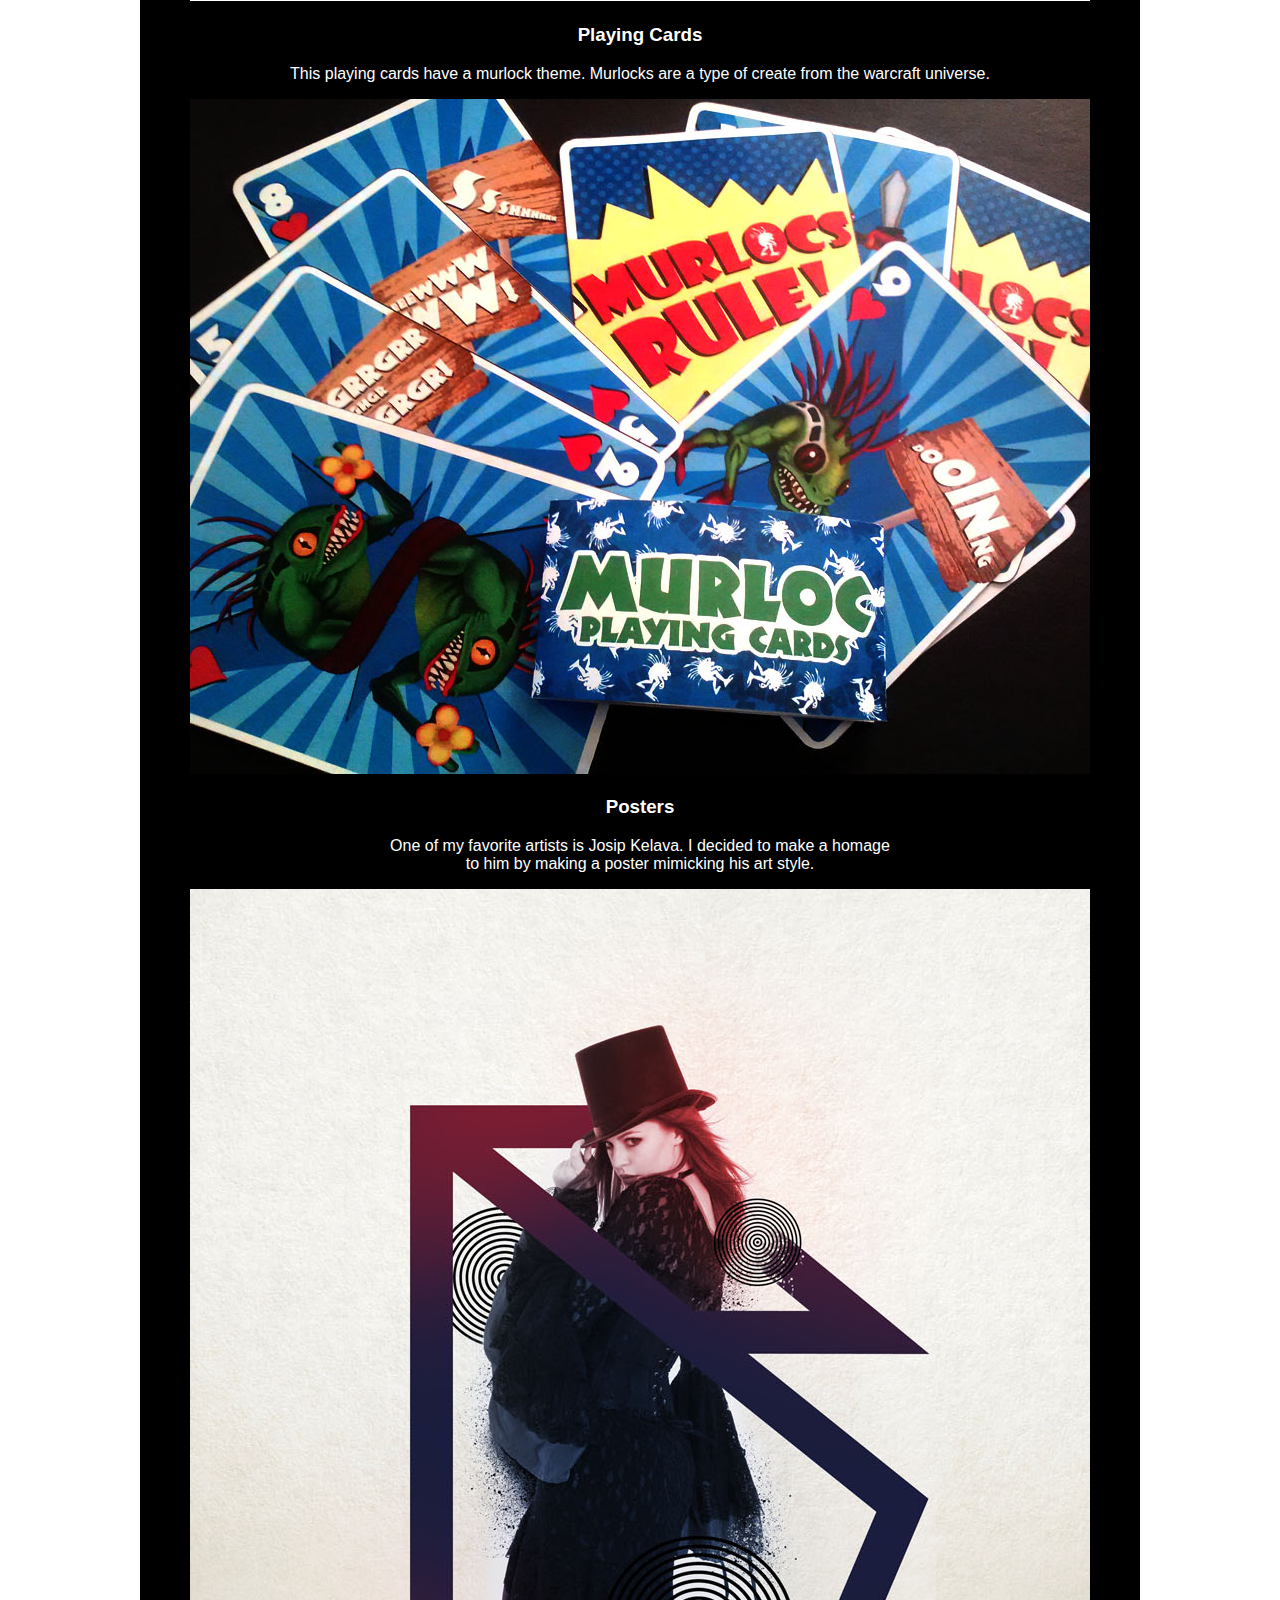
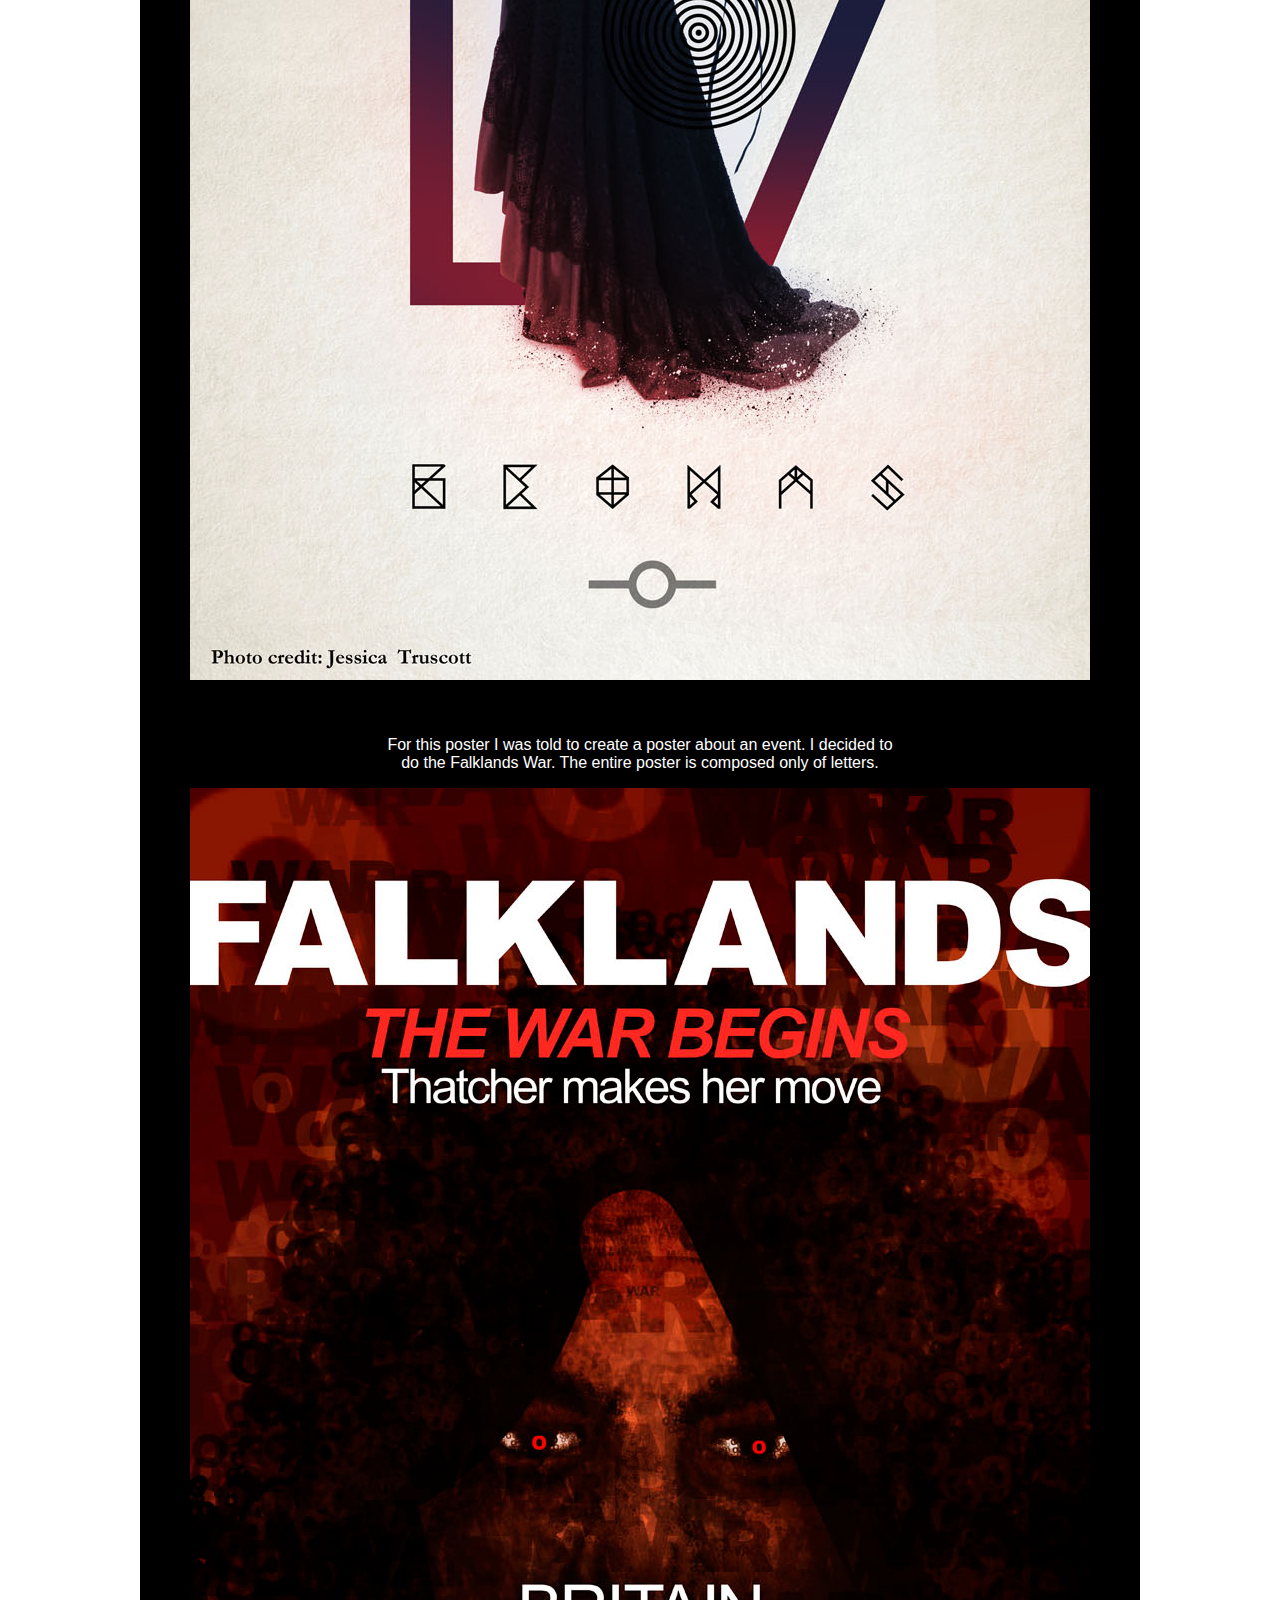
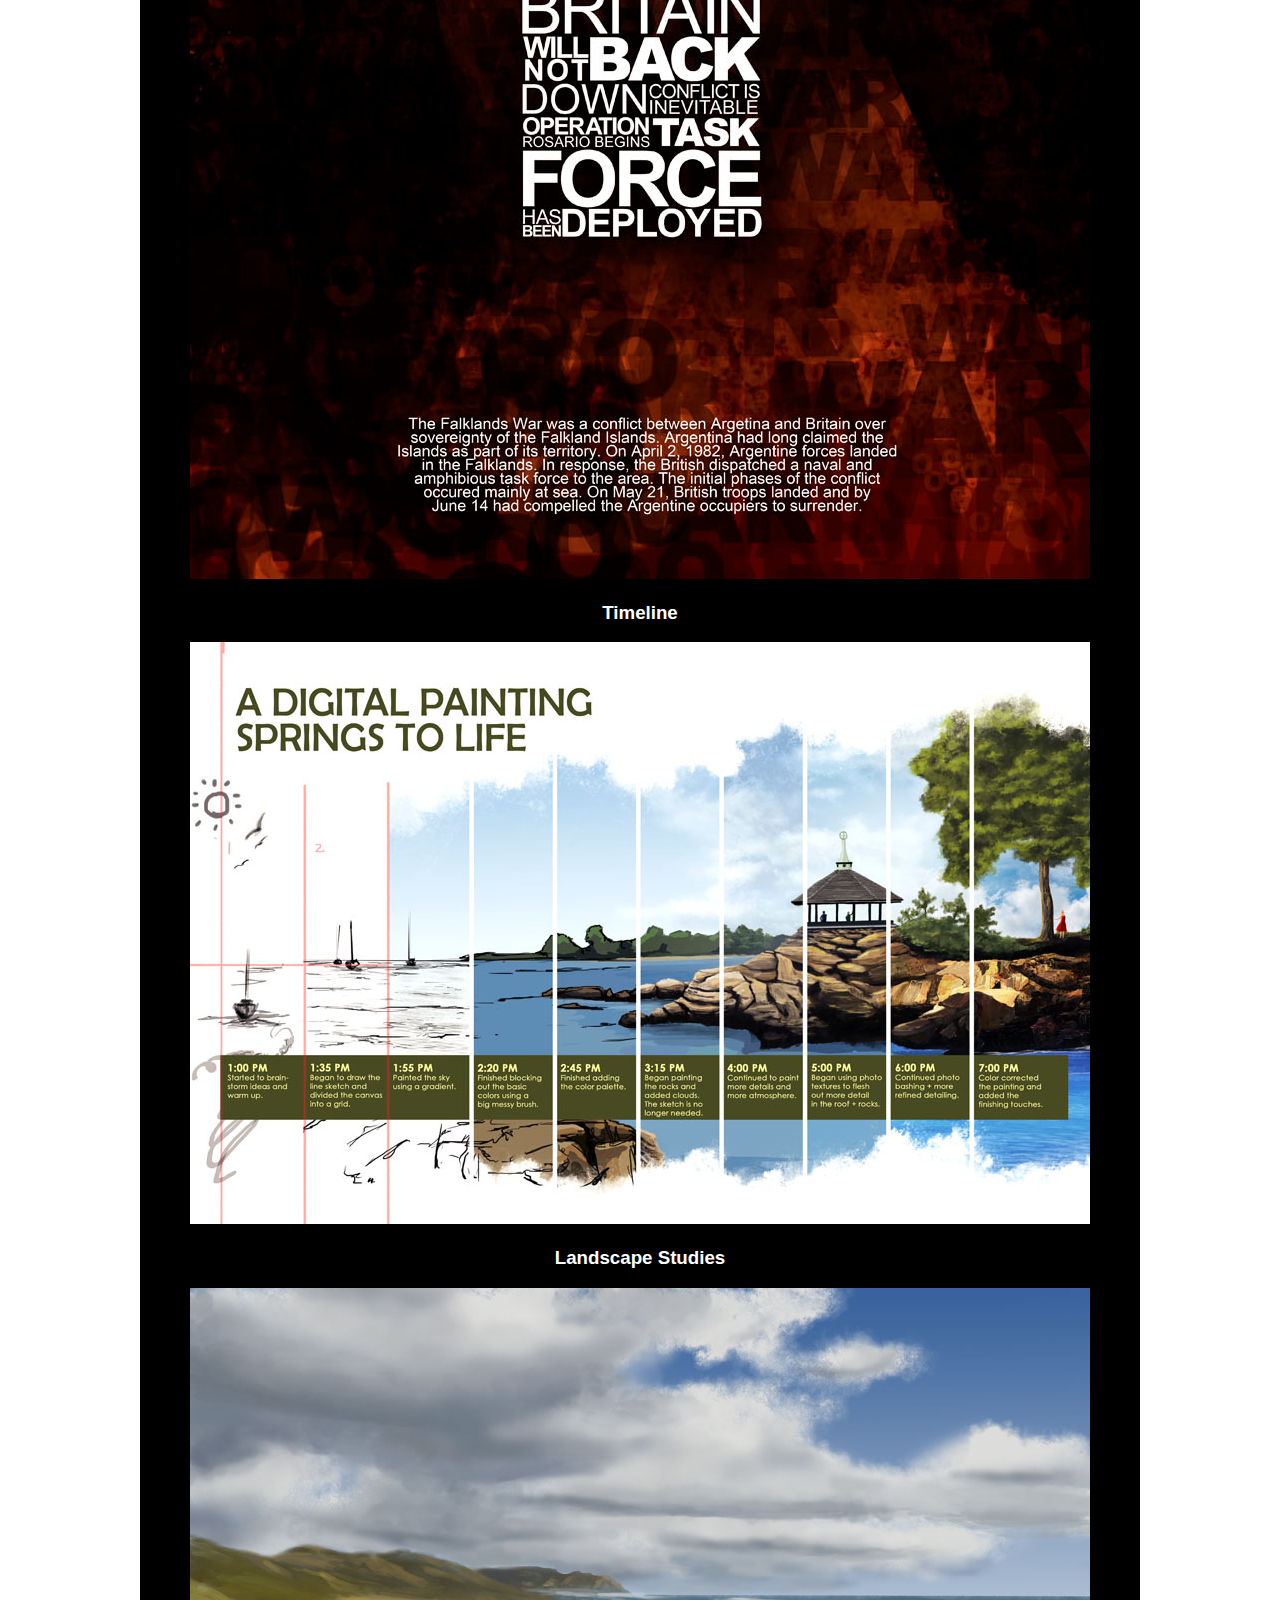
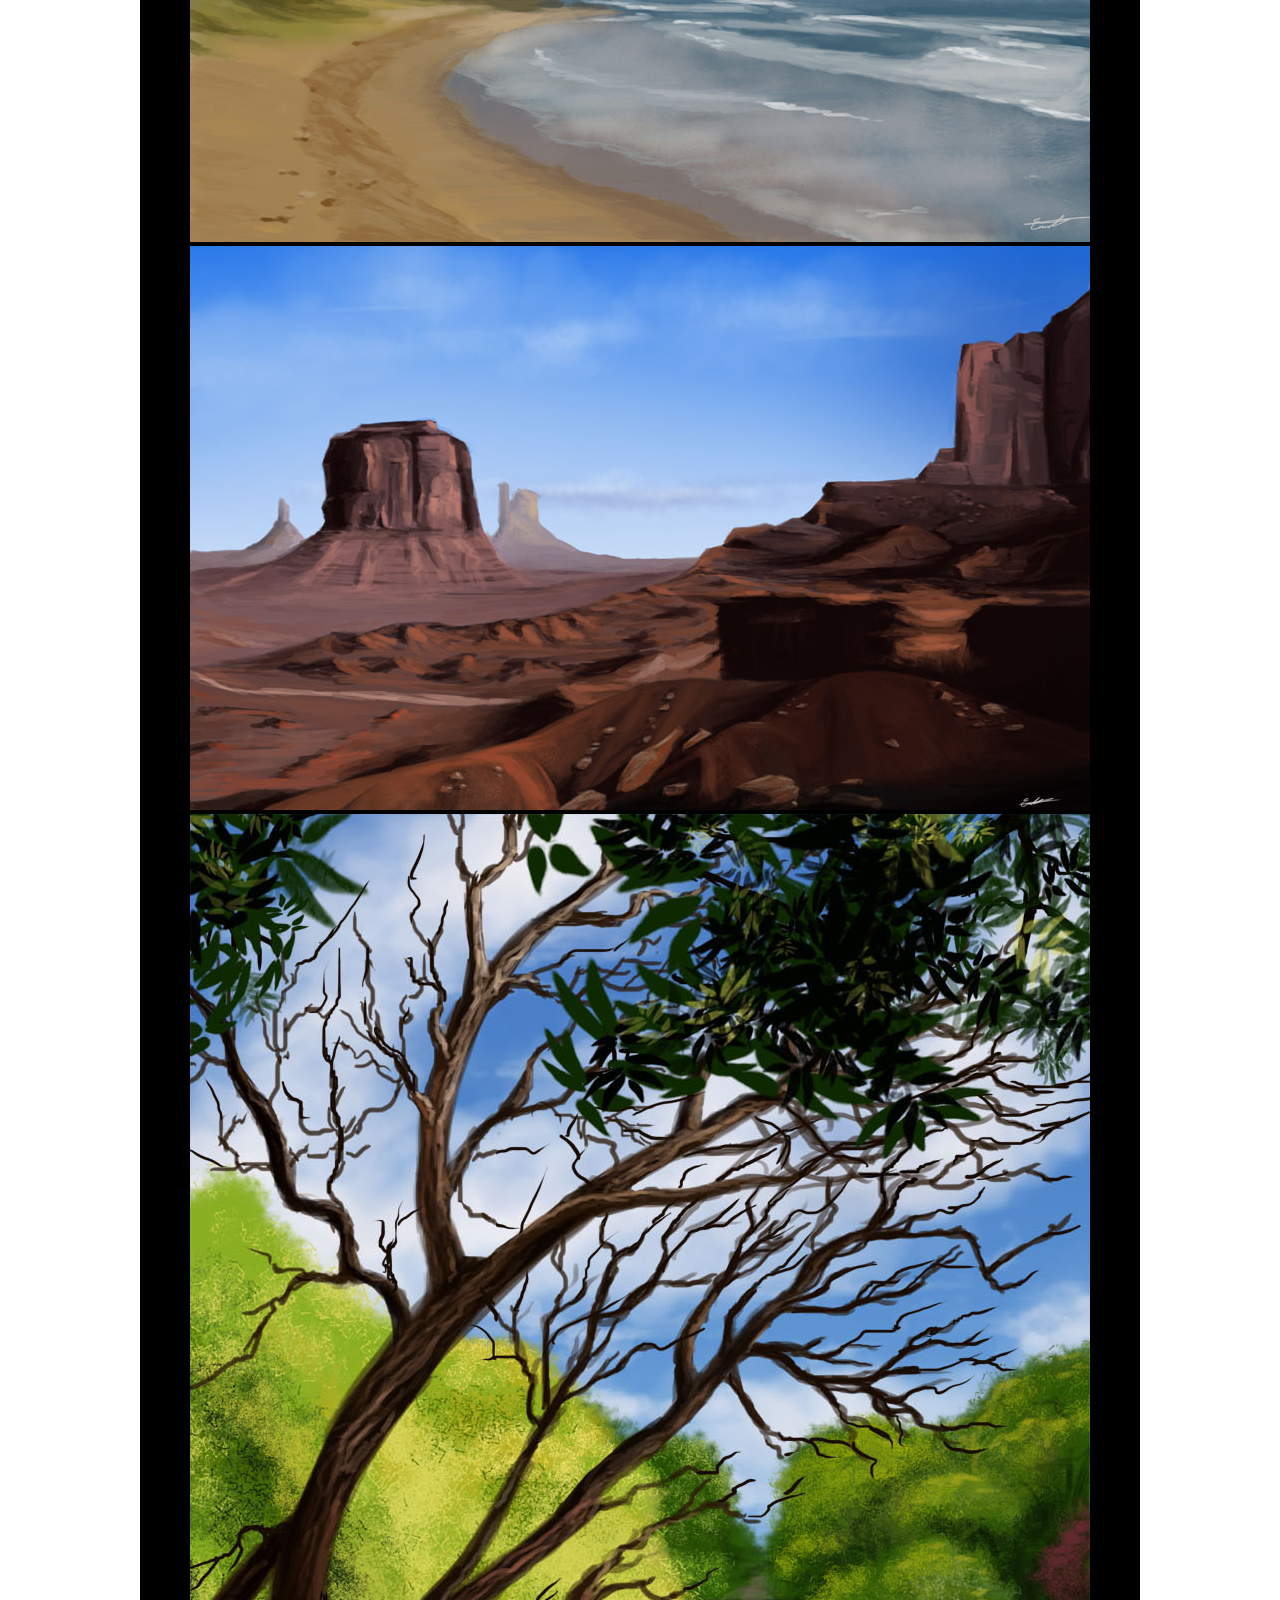
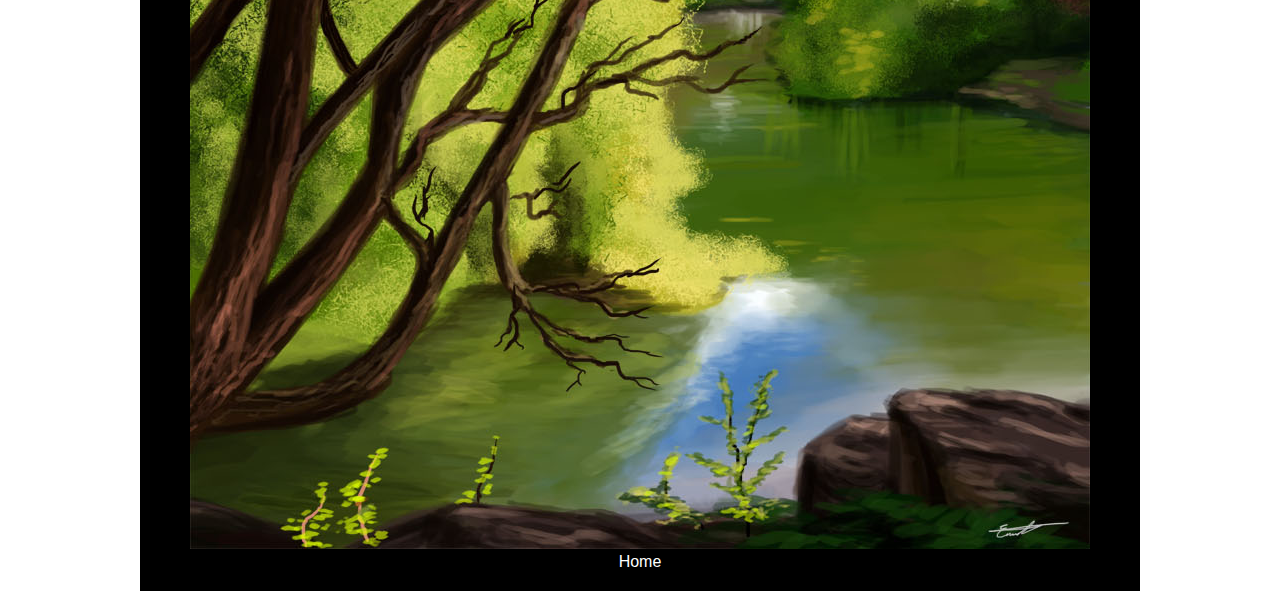
<file: portfolio/index.html>
<!DOCTYPE html>

<html>



	<head>
<link rel="stylesheet" type="text/css" href="derp.css">
		<title>Emanuel Capistran</title>
<meta name="viewport" content="width=device-width">

	</head>
	<body>
	<div class="container">
		<div id="indexbanner">
		
		</div>
		<div id="navbar">
				<ul id="links">
				<li class="tab"><a href="index.html">Home</a></li>
				<li class="tab"><a href="about.html">About</a></li>
				<li class="tab"><a href="tutorials.html">Tutorials</a></li>
				</ul>
		</div>
		<hr>
		<div id="content">
			<div>
			<h3>Mash-ups</h3>
			<p>The following illustrations are mash-ups that reflect the meaning or the feeling
			of each phrase.</p>
			</div>
			<img src="images/robot.jpg">
			<img src="images/homemeans.jpg">
			<img src="images/across.jpg">
			<div>
			<h3>Music Tour</h3>
			<p>In this project I was told to create a performer or band. Then create a tour</br>
			with all the key items that a tour would need.</p>
			</div>
			<img src="images/tour.jpg">
			<div>
			<h3>Playing Cards</h3>
			<p>This playing cards have a murlock theme. Murlocks are a type of create from the
			warcraft universe.</p>
			</div>
			<img src="images/deck.jpg">
			<div>
			<h3>Posters</h3>
			<p>One of my favorite artists is Josip Kelava. I decided to make a homage</br>
			to him by making a poster mimicking his art style.</p>
			<img src="images/kelava.jpg">
			<p></br></br>For this poster I was told to create a poster about an event. I decided to</br>
			do the Falklands War. The entire poster is composed only of letters.</p>
			<img src="images/falklands.jpg">
			</div>
			<div>
			<h3>Timeline</h3>
			</div>
			<img src="images/timeline.jpg">
			<div>
			<h3>Landscape Studies</h3>
			</div>
			<img src="images/beach.jpg">
			<img src="images/desert.jpg">
			<img src="images/river.jpg">
			
		</div>
	<div id="return">
	<a href="index.html">Home</a>
	</div>
	
	
	</div>
	
	</body>






</html>
</file>
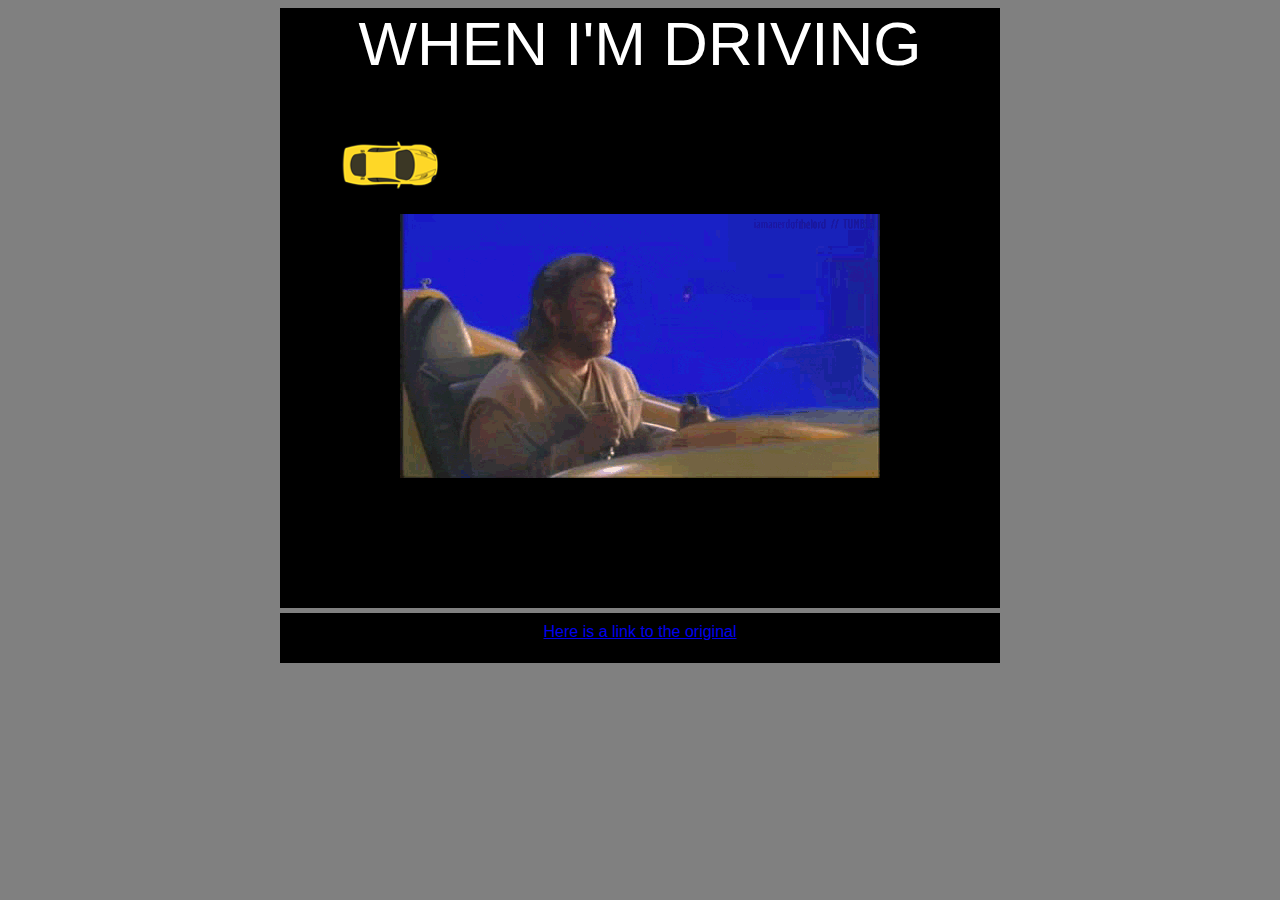
<file: driving.html>
<!DOCTYPE html>
<html>
    <head>
        <tittle></tittle>
        <link rel="stylesheet" type="text/css" href="driving.css">
    </head>
    <body>
    <div class="container">
    	
    	<div id="header">
    		WHEN I'M DRIVING
    	</div>
    	
    	<div id="gif">
    	<img src="driving.gif">
    	
    	</div>
    	
    	<div id="car">
    		<img src="car.png">
    	</div>
    	
    </div>
    <div class="footer">
    <a href="http://i.imgur.com/EKE5G.gif" target="_blank">Here is a link to the original</a>
    </div>
    </body>
</html>
</file>
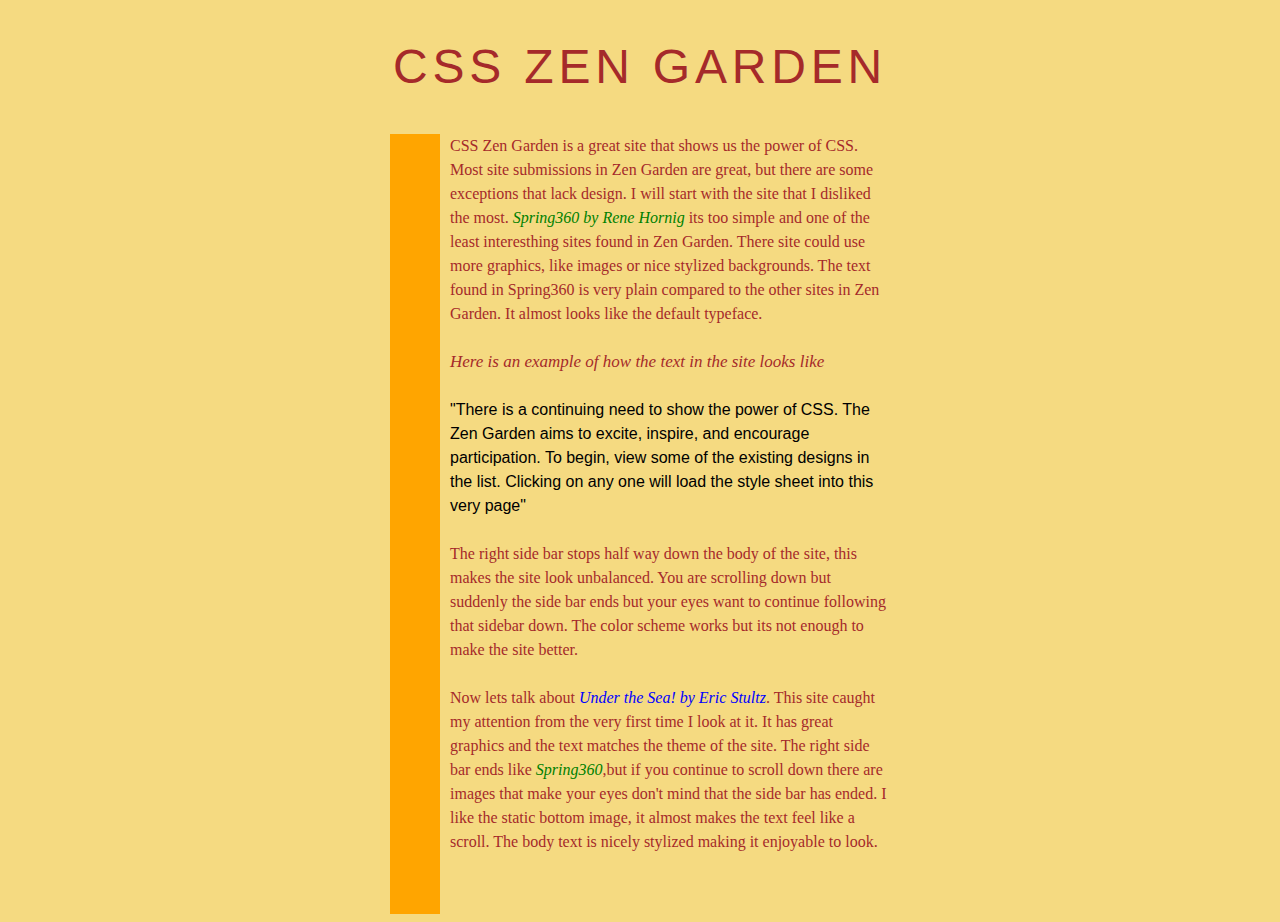
<file: zengarden.html>
<!DOCTYPE html>
<html>
<head>
<meta charset="utf-8">
<title>CSS Zen Garden</title>
<link rel="stylesheet" href="zenstylesheet.css">
</head>
<body>

<div id="container">
<div id"head">
<h1>CSS Zen Garden</h1>
</div>
<div id="sidebar"></div>
<div id="main">

CSS Zen Garden is a great site that shows us the power of CSS. 
Most site submissions in Zen Garden are great, but there are some exceptions
that lack design. I will start with the site that I disliked the most. <span style="color:green";><i>Spring360
by Rene Hornig</i></span> its too simple and one of the least interesthing sites found in 
Zen Garden. There site could use more graphics, like images or nice stylized 
backgrounds. The text found in Spring360 is very plain compared to the other sites 
in Zen Garden. It almost looks like the default typeface.
</br></br>
<span style="font-size:17px";><i>Here is an example of how the text in the site looks like</i></span>
</br></br> 
<span style="font-family: Verdana,Arial,Helvetica,sans-serif;color:black;">
"There is a continuing
need to show the power of CSS. The Zen Garden aims to excite, inspire, and encourage
participation. To begin, view some of the existing designs in the list. Clicking on 
any one will load the style sheet into this very page"
</span>
</br></br>
The right side bar stops half way down the body of the site, this makes the site 
look unbalanced. You are scrolling down but suddenly the side bar ends but your eyes 
want to continue following that sidebar down. The color scheme works but its not enough 
to make the site better.</br>
</br>
Now lets talk about <span style="color:blue;"><i>Under the Sea! by Eric Stultz</i></span>. This site caught my attention 
from the very first time I look at it. It has great graphics and the text matches the 
theme of the site. The right side bar ends like <span style="color:green;"><i>Spring360</i></span>,but if you continue to scroll 
down there are images that make your eyes don't mind that the side bar has ended. 
I like the static bottom image, it almost makes the text feel like a scroll. The body text is 
nicely stylized making it enjoyable to look.

</div>


<div class="clear"></div>
</div>
</body>
</html>
</file>
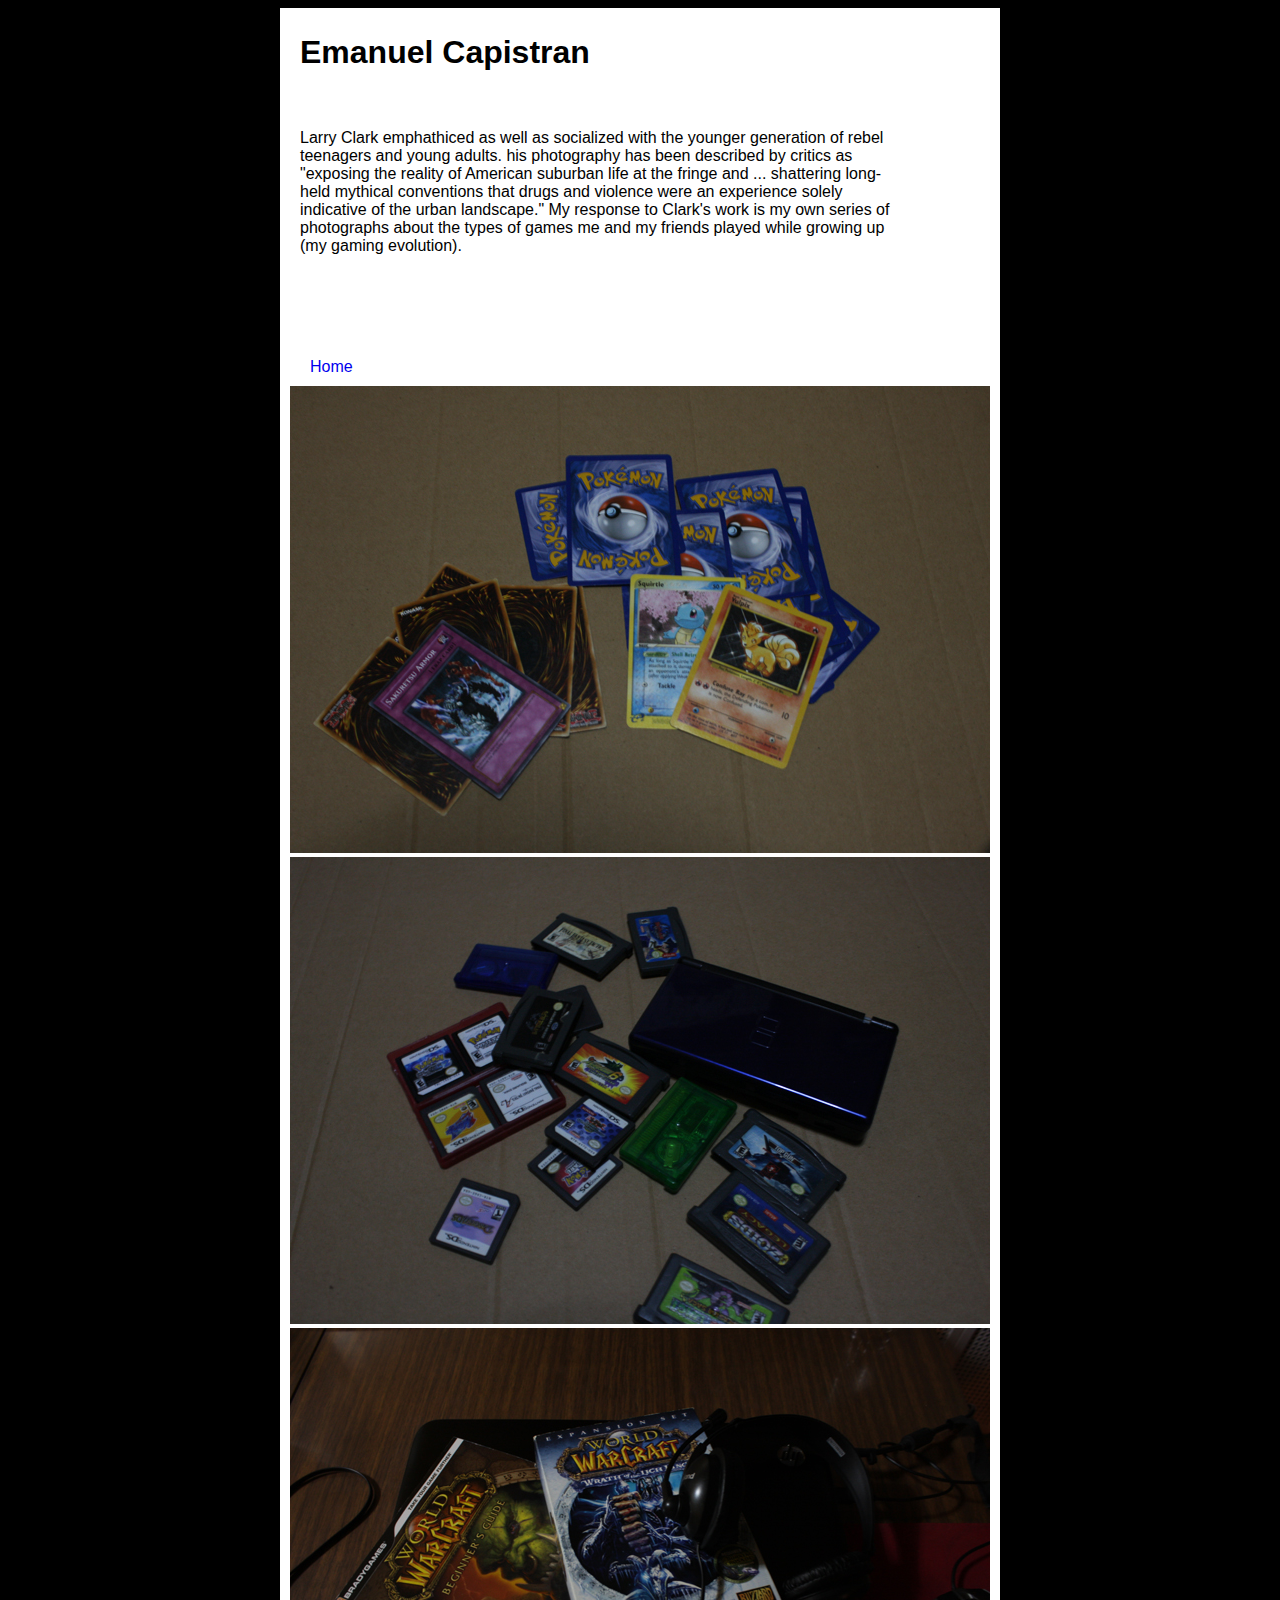
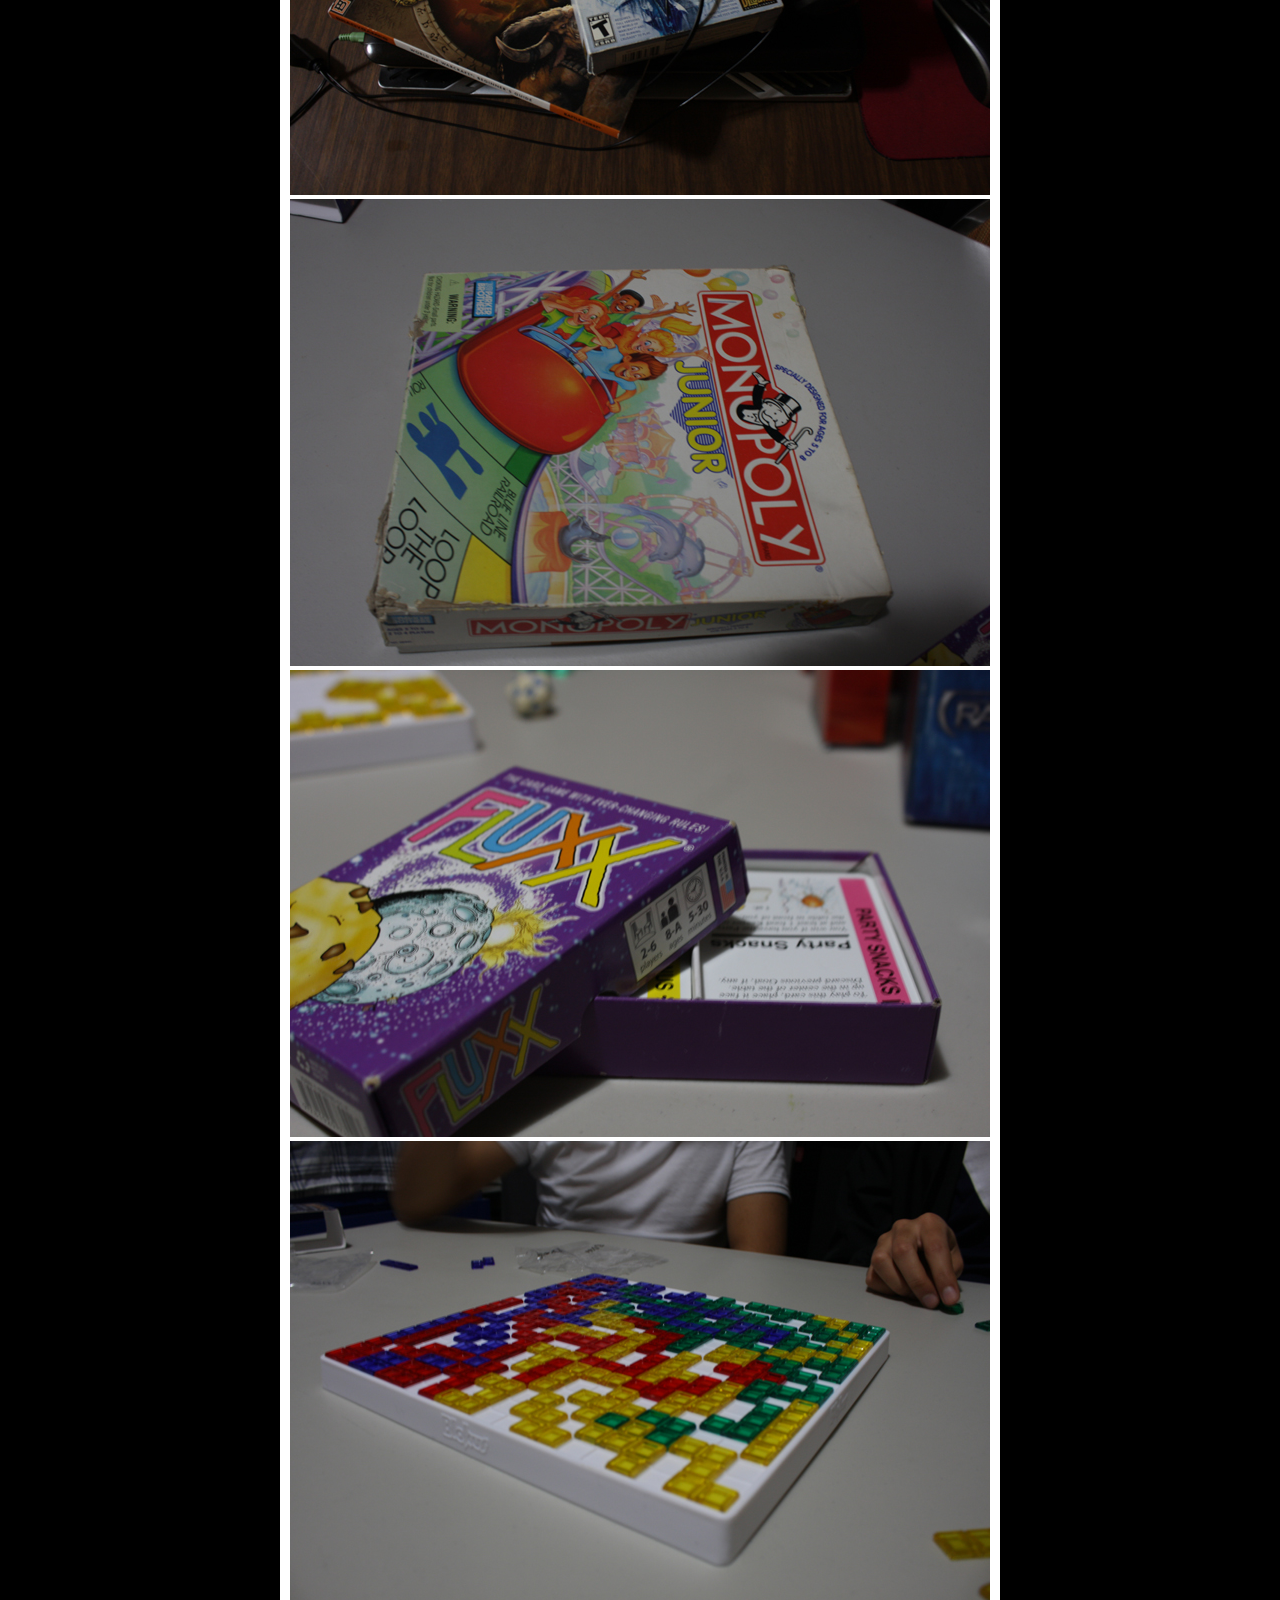
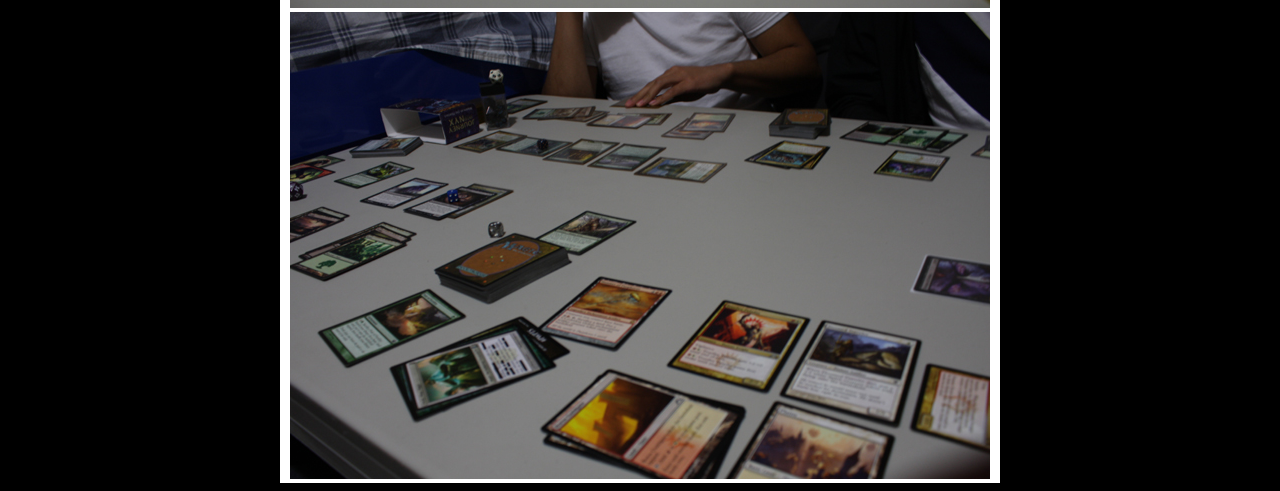
<file: larryclark/response.html>
<!DOCTYPE html>
<html>
<head>
<link rel="stylesheet" type="text/css" href="awsome.css">
<meta name="viewport" content="width=device-width">
</head>

<body>
<div id="maincontainer">
	<div id="banner">
	<div id="text">
	<h1>Emanuel Capistran</h1>
	<p></br></br>
		Larry Clark emphathiced as well as socialized with the younger generation of rebel teenagers
		and young adults. his photography has been described by critics as "exposing the reality of 
		American suburban life at the fringe and ... shattering long-held mythical conventions that 
		drugs and violence were an experience solely indicative of the urban landscape." My response
		to Clark's work is my own series of photographs about the types of games me and my friends 
		played while growing up (my gaming evolution). 
	</p>
	</div>
	</div>
	<div><a href="index.html">Home</a></div>
	<div id="photos">
		<img src="images/game1.JPG">
		<img src="images/game2.JPG">
		<img src="images/game3.JPG">
		<img src="images/game4.JPG">
		<img src="images/game5.JPG">
		<img src="images/game6.JPG">
		<img src="images/game7.JPG">
		
		
	</div>
	
	

</div>


</body>
</html>
</file>
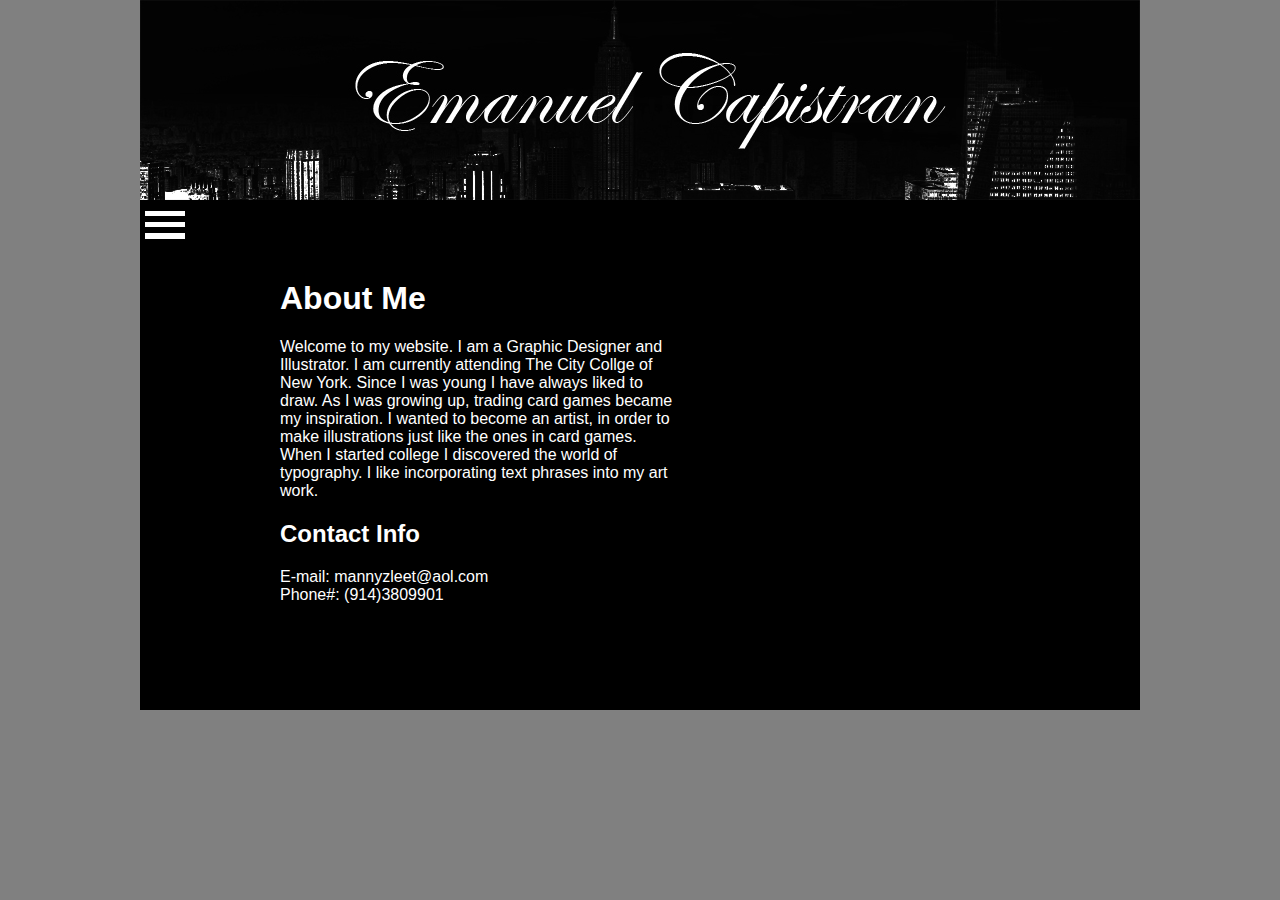
<file: midterm/aboutme.html>
<!DOCTYPE html>
<html>
<head>
<link rel="stylesheet" type="text/css" href="pimper.css">
</head>
<body>

<div id="maincontainer">
	<div id="indexbanner">
	</div>
	<div id="navbar">
		<div class="iconicmenu">
<input type="checkbox" id="togglebox" />
<ul>
<li><a href="index.html">Home</a></li>
<li><a href="aboutme.html">About Me</a></li>
<li><label for="togglebox"></label></li>
</ul>
<label class="toggler" for="togglebox">Menu</label>
</div>

	</div>
	<div id="artcontainer2">
		<div id="text">
		<h1>About Me</h1>
		Welcome to my website. I am a Graphic Designer and Illustrator.
		I am currently attending The City Collge of New York. Since I was
		young I have always liked to draw. As I was growing up, trading 
		card games became my inspiration. I wanted to become an artist, in
		order to make illustrations just like the ones in card games. When I started 
		college I discovered the world of typography. I like incorporating text
		phrases into my art work.  
		</br>
		<h2>Contact Info</h2>
		E-mail: mannyzleet@aol.com</br>
		Phone#: (914)3809901
		</div>
		
		</div>
	
	</div>
	<div id="footer">
	
	</div>
	
</div>


</body>
</html>
</file>
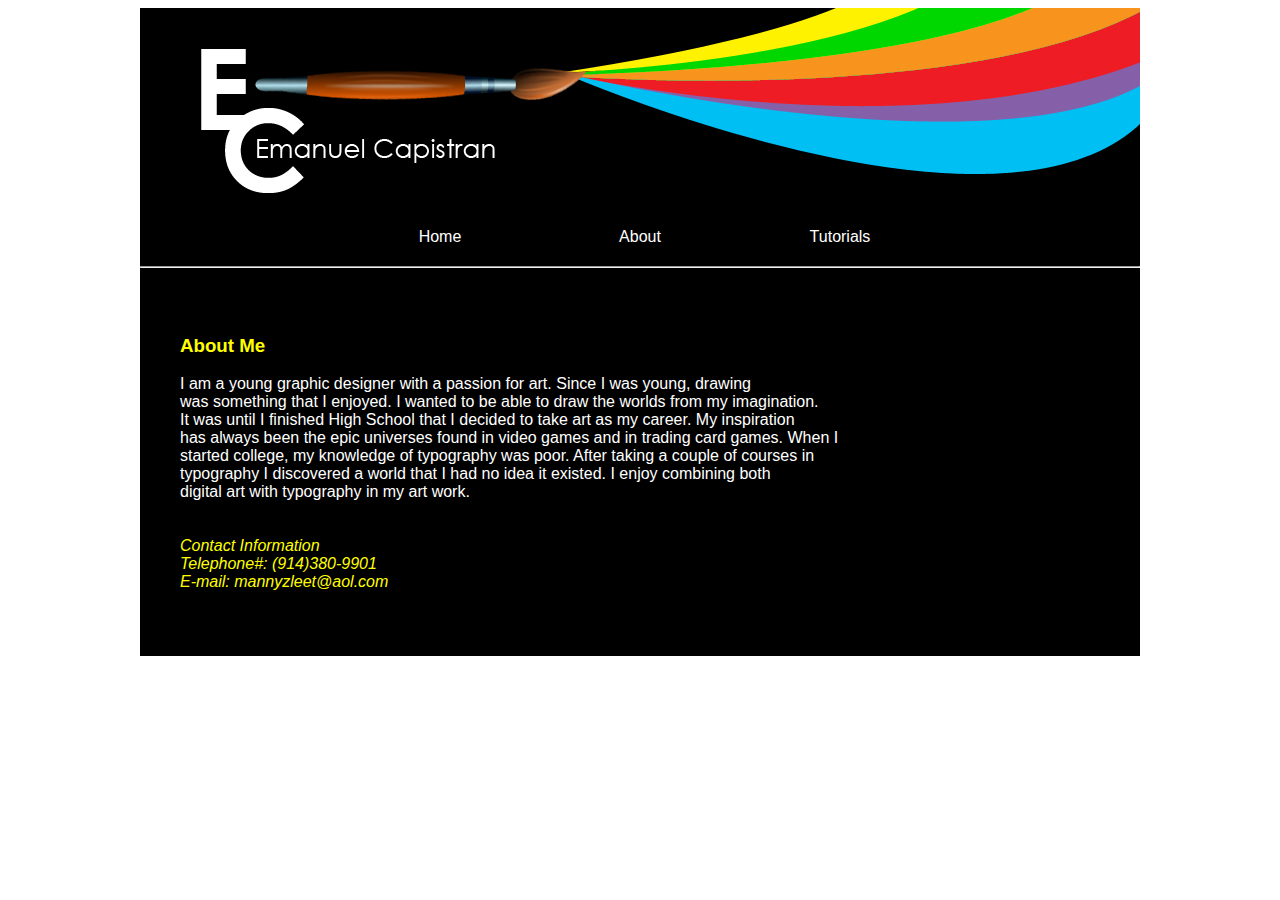
<file: portfolio/about.html>
<!DOCTYPE html>

<html>



	<head>
<link rel="stylesheet" type="text/css" href="derp.css">
		<title>About</title>
<meta name="viewport" content="width=device-width">

	</head>
	<body>
	<div class="container">
		<div id="indexbanner">
		
		</div>
		<div id="navbar">
			<ul id="links">
				<li class="tab"><a href="index.html">Home</a></li>
				<li class="tab"><a href="about.html">About</a></li>
				<li class="tab"><a href="tutorials.html">Tutorials</a></li>
				</ul>
		</div>
		<hr>
		<div id="aboutme">
			<div>
			<h3><span style="color:yellow">About Me</span></h3>
			
			<p>
			I am a young graphic designer with a passion for art. Since I was young, drawing</br>
			was something that I enjoyed. I wanted to be able to draw the worlds from my imagination.</br>
			It was until I finished High School that I decided to take art as my career. My inspiration</br>
			has always been the epic universes found in video games and in trading card games. When I</br>
			started college, my knowledge of typography was poor. After taking a couple of courses in</br>
			typography I discovered a world that I had no idea it existed. I enjoy combining both</br>
			digital art with typography in my art work.
			</br>
			</br>
			</br>
			<span style="color:yellow"><em>Contact Information
			</br>
			Telephone#: (914)380-9901
			</br>
			E-mail: mannyzleet@aol.com</em></span>
			</p>
			
			
			</div>
		
		
		</div>
	
	
	
	</div>
	
	</body>






</html>
</file>
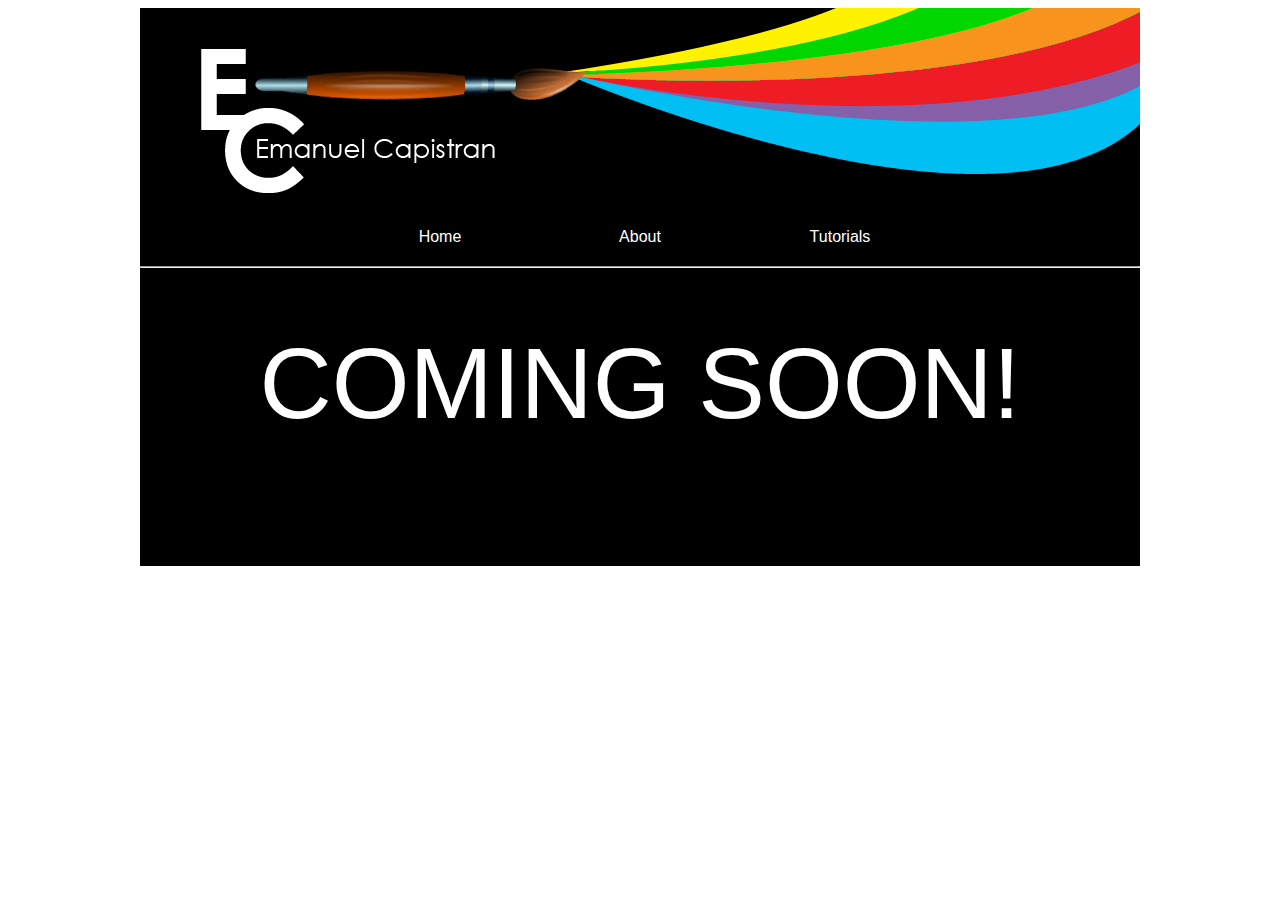
<file: portfolio/tutorials.html>
<!DOCTYPE html>

<html>



	<head>
<link rel="stylesheet" type="text/css" href="derp.css">
		<title>Tutorials</title>
<meta name="viewport" content="width=device-width">

	</head>
	<body>
	<div class="container">
		<div id="indexbanner">
		
		</div>
		<div id="navbar">
			<ul id="links">
				<li class="tab"><a href="index.html">Home</a></li>
				<li class="tab"><a href="about.html">About</a></li>
				<li class="tab"><a href="tutorials.html">Tutorials</a></li>
				</ul>
		</div>
		<hr>
		<div id="tutorials">
			<div>
			COMING SOON!
			</div>
		
		
		</div>
	
	
	
	</div>
	
	</body>






</html>
</file>
<file: stylesheet.css>
body 
{background-color:black;}
  
  .container {
   text-align:center;
   height:480px;
 
   
   
  background-image: url("http://www.zastavki.com/pictures/640x480/2013/Photoshop_Cat_in_Space_043860_29.jpg");
  background-repeat:no-repeat;
  background-position:top center;

  }
  .text {
    text-align:center;
    color:white;
    font-family: "Broadway",arial black, sans-serif;
    font-size:28px;
    font-weight:bold;
    letter-spacing:10px;
  }

  a a:link  {color:white; background-color:transparent}
  a:visited {color:white; background-color:transparent}
  a:hover   {color:blue; background-color:transparent}
  a:active  {color:blue; background-color:transparent}
</file>
<file: larryclark/awsome.css>
body {
	background-color:black;
	font-family:"Helvetica", Arial, sans-serif;
}
#maincontainer {
	width:720px;
	margin-left:auto;
	margin-right:auto;
	background-color:white;
}
#banner {
	width:720px;
	height:350px;
	background-color:white;
}
#photos {
	text-align:center;
	background-color:white;
	padding-top:10px;
}
#text {
	width:600px;
	padding-left:20px;
	padding-top:5px;
}
#footer {
	
	text-align:center;
	height:30px;
	
}
a:link {
	text-decoration:none;
	margin-left:30px;
}
</file>
<file: midterm/pimper.css>
body {
	background-color:grey;
	margin:0px;
}
#indexbanner {
	width:1000px;
	height:200px;
	background-color:red;
	background-image: url('images/banner.jpg');
}
#navbar {
	width:1000px;
	
}
#pages {
	width:1000px;
	background-color:orange;
}
#maincontainer {
	width:1000px;
	background-color:black;
	text-align:center;
	margin-left:auto;
	margin-right:auto;
}
#artcontainer {
	width:1000px;
	margin-top:-50px;
}
#artcontainer2 {
	width:1000px;
	height:400px;
	margin-top:-50px;
	color:white;
	font-family:"Arial", helvetica, sans-serif;
}
#text {
	width:400px;
	text-align:left;
	margin-left:140px;
	margin-top:80px;
}
#footer {
	width:1000px;
	height:30px;
	background-color:black;
	margin-left:auto;
	margin-right:auto;
	color:white;
	text-align:center;
	font-family:"Arial", helvetica, sans-serif;
}

.iconicmenu {
    position:relative;
    height: 45px;
    overflow: hidden;
    margin:5px;
    }

.iconicmenu, .iconicmenu * {
    -moz-box-sizing: border-box;
    box-sizing: border-box;
    }

.iconicmenu input[type="checkbox"] { /* checkbox used to toggle menu state */
    position: absolute;
    left: 0;
    top: 0;
    opacity: 0;
    }

.iconicmenu > label { /* Main label icon to toggle menu state */
    z-index: 1000;
    display: block;
    position: absolute;
    width: 40px;
    height: 40px;
    float: left;
    top: 0;
    left: 0;
    background: white;
    text-indent: -1000000px;
    border: 6px solid black; /* border color */
    border-width: 6px 0;
    cursor: pointer;
    -moz-transition: all 0.3s ease-in;
    -webkit-transition: all 0.3s ease-in;
    transition: all 0.3s ease-in; /* transition for flipping label */
    }

.iconicmenu > label::after { /* inner stripes inside label */
    content: "";
    display: block;
    position: absolute;
    width: 100%;
    height: 18%;
    top: 19%;
    left: 0;
    border: 6px solid black; /* border color */
    border-width: 6px 0;
    -moz-transition: all 0.3s ease-in;
    -webkit-transition: all 0.3s ease-in;
    transition: all 0.3s ease-in; /* transition for flipping label */
    }

.iconicmenu ul { /* UL menu inside container */
    margin: 0;
    padding: 0;
    position: absolute;
    margin-left: 40px;
    background: #eee;
    left: -100%; /* hide menu intially */
    height: 40px; /* height of menu */
    font: bold 14px Verdana;
    text-align: center;
    list-style: none;
    opacity: 0;
    -moz-border-radius: 0 5px 5px 0;
    -webkit-border-radius: 0 5px 5px 0;
    border-radius: 0 5px 5px 0;
    -moz-perspective: 10000px;
    perspective: 10000px;
    -moz-transition: all 0.5s ease-in;
    -webkit-transition: all 0.5s ease-in;
    transition: all 0.5s ease-in; /* transition for animating UL in and out */
    }

.iconicmenu li {
    display: inline;
    margin: 0;
    padding: 0;
    }

.iconicmenu ul label { /* label button inside UL to close menu */
    cursor: pointer;
    position: relative;
    height: 100%;
    text-align: center;
    }

.iconicmenu ul label::after { /* label button x */
    content: "x";
    display: inline-block;
    line-height: 14px;
    color: white;
    -moz-border-radius: 50px;
    -webkit-border-radius: 50px;
    border-radius: 50px;
    width: 20px;
    height: 20px;
    background: black;
    font-size: 18px;
    margin: 5px;
    margin-top: 10px;
    -moz-transition: all 0.3s ease-in;
    -webkit-transition: all 0.3s ease-in;
    transition: all 0.3s ease-in;
    }

.iconicmenu input[type="checkbox"]:checked ~ label, .iconicmenu ul label:hover::after {
    -moz-transform: rotatey(180deg);
    -ms-transform: rotatey(180deg);
    -webkit-transform: rotatey(180deg);
    transform: rotatey(180deg); /* flip labels vertically onMouseover */
    }

.iconicmenu > label:hover, .iconicmenu > label:hover::after, .iconicmenu input[type="checkbox"]:checked ~ label, .iconicmenu input[type="checkbox"]:checked ~ label::after {
    border-color: darkblue; /* highlight color of main menu label onMouseover */
    }

.iconicmenu input[type="checkbox"]:checked ~ ul {
    left: 5px; /* Animate menu into view */
    opacity: 1;
    -moz-box-shadow: 1px 1px 5px black;
    -webkit-box-shadow: 1px 1px 5px black;
    box-shadow: 1px 1px 5px black;
    }

.iconicmenu li a {
    display: block;
    float: left;
    text-align: center;
    text-decoration: none;
    color: black;
    margin: 0;
    padding: 10px;
    padding-right: 15px;
    height: 100%;
    }

.iconicmenu li a:hover {
    background: black;
    color: white;
    }

/* ----------------------------- CSS Media Queries ----------------------------- */

/*
These rules control which portions of the menu gets shown when the screen size is below a certain width.
By default 2 stages are defined depending on browser screen width.
*/

@media screen and (max-width: 580px) { /* Hide toggle icon when menu is already open (increases usable menu space by 40px) */
    .iconicmenu input[type="checkbox"]:checked ~ label {
        display: none;
        }
    .iconicmenu input[type="checkbox"]:checked ~ ul {
        margin-left: 0;
        }
    }
 
@media screen and (max-width: 560px) { /* Convert horizontal menu to vertical drop down instead (friendly across all screen sizes) */
    .iconicmenu {
        overflow: visible;
        }
    .iconicmenu ul {
        height: auto;
        }
    .iconicmenu ul li {
        min-width: 200px;;
        display: block;
        }
    .iconicmenu ul li a {
        float: none;;
        text-align: left;
        }
    }


</style>

<!--[if lte IE 8]>
<style>

		.iconicmenu > label{
		border-width: 7px;
		background: #eee;
		}
		
		.iconicmenu:hover ul{
		    left: 8px; /* show menu onmouseover in IE8 and below */
		}

</style>
<![endif]-->
@media screen and (max-width: 580px) { /* Hide toggle icon when menu is already open (increases usable menu space by 40px) */
.iconicmenu input[type="checkbox"]:checked ~ label {
display: none;
}
.iconicmenu input[type="checkbox"]:checked ~ ul {
margin-left: 0;
}
}

@media screen and (max-width: 560px) { /* Convert horizontal menu to vertical drop down instead (friendly across all screen sizes) */
.iconicmenu {
overflow: visible;
}
.iconicmenu ul {
height: auto;
}
.iconicmenu ul li {
min-width: 200px;;
display: block;
}
.iconicmenu ul li a {
float: none;;
text-align: left;
}
}
</file>
<file: portfolio/derp.css>
body {
	font-family:"century gothic", Arial,sans-serif;
	
}
a:link {
    color:white;
    background-color:transparent;
    text-decoration:none;
}
a:visited {
    color:white;
    background-color:transparent;
    text-decoration:none;
}
a:hover {
    Color:yellow;
    background-color:transparent;
    text-decoration:none;
    font-size:1.1em;
}
a:active {
    
    background-color:transparent;
    text-decoration:none;
}

.container {
	width:1000px;
	background-color:black;
	margin-left:auto;
	margin-right:auto;
	
}
#indexbanner {
	width:1000px;
	height:220px;
	background-color:black;
	background-image:url("images/banner.jpg");
	
}
#navbar {
	width:1000px;
	height:30px;
	background-color:black;
	text-align:center;
	font-family:"century gothic", Arial,sans-serif;
	
	
}
#links {
    list-style-type: none;
    margin: 0;
    padding: 0;
    overflow:hidden;
    width:600px;
    margin:0 auto;
}
li {
	float:left;
   	
}
.tab {
    display: block;
    width: 200px;
    color:white;
}
#content {
	width:1000px;
	background-color:black;
	text-align:center;
	margin-top:40px;
	
	color:white;
}
#return {
	padding-bottom:20px;
	text-align:center;
}
#tutorials {
	font-size:100px;
	color:white;
	text-align:center;
	padding-top:50px;
	height:240px;
	width:1000px
}
#aboutme {
	height:300px;
	width:1000px;
	color:white;
	padding:40px;

}
</file>
<file: driving.css>
body {
	background-color:grey;
	font-family:"Century Gothic Bold", Calibri, Sans-Serif;
}
.container {
	width:720px;
	height:600px;
	background-color:black;
	margin-left: auto;
	margin-right: auto;
	
}
.footer {
	width:720px;
	height:40px;
	background-color:black;
	margin-left:auto;
	margin-right:auto;
	margin-top:5px;
	color:white;
	text-align:center;
	padding-top:10px;
	
}
#gif {
	text-align:center;
	
}
#header {
	color:white;
	margin-bottom:135px;
	text-align:center;
	font-size:62px;
}
#car {
	position:absolute;
	left:340px;
	top:140px;
	animation:move infinite 10s;
}
@keyframes move {
	0% {left:340px;top:140px;transform:roatate(360deg)}
	
	25% {left:930px;top:140px;transform:rotate(90deg)}
	
	50% {left:930px;top:520px;transform:rotate(180deg)}
	
	75% {left:340px;top:520px;transform:rotate(270deg)}
	
	100% {left:340px;top:140px;transform:rotate(360deg)}
}
</file>
<file: zenstylesheet.css>
#container {
    width: 100%;
   
    box-sizing: border-box;
}

@media screen and (min-width: 500px){
	
body {
text-align: center;
font-family: "Georgia",Times,serif;
font-size: 16px;
line-height: 24px;
background-color:#F5DA81;

}

h1 {
font-family: "open sans condensed", "helvetica neue", helvetica, arial, sans-serif;
font-size: 48px;
line-height: 70px;
letter-spacing: 0.1em;
font-weight: 100;
text-transform: uppercase;
color:brown;

text-align:center;
}
#container {
width: 500px;
margin:0 auto;
text-align: left;

}

#main {
width: 440px;
float:right;
color:brown;

}

#sidebar {
	width:50px;
	height:780px;
	background-color:orange;
	float:left;
	
	
}



.clear {
clear: both;
}
}
</file>
